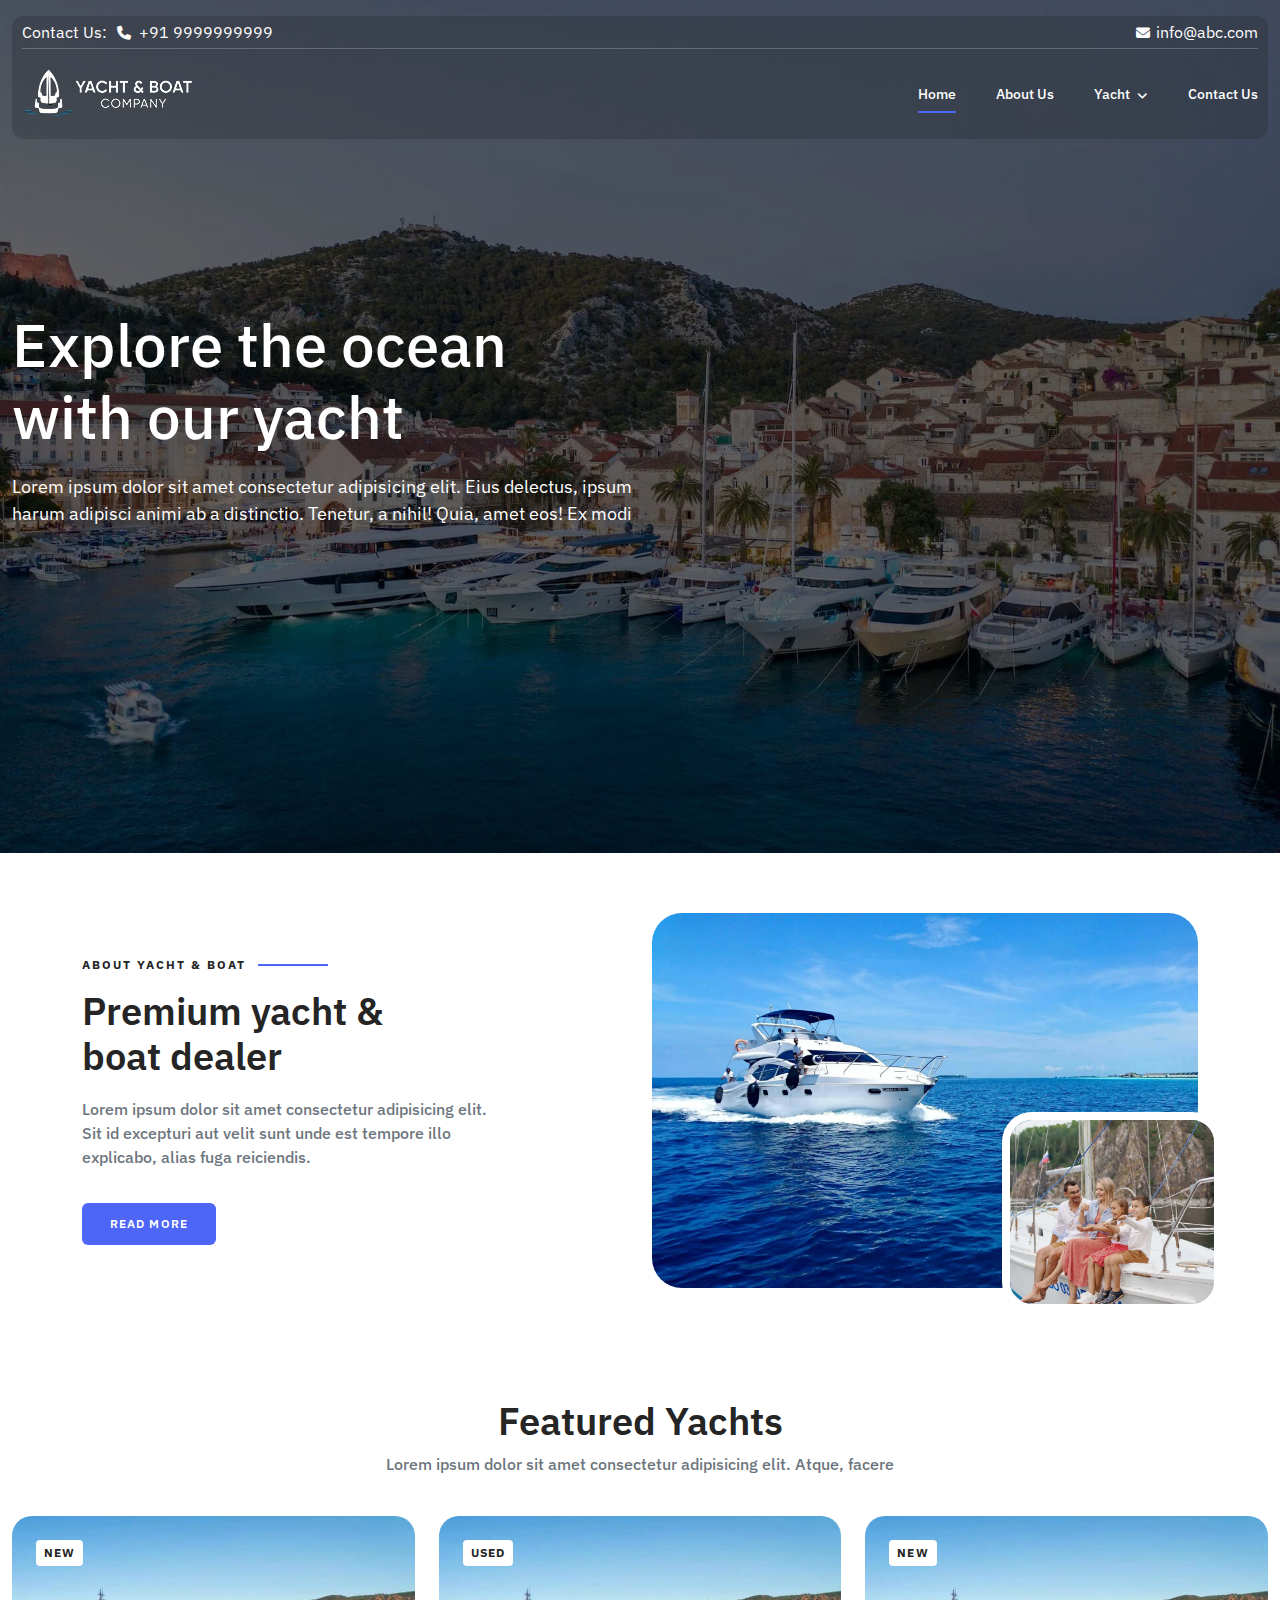
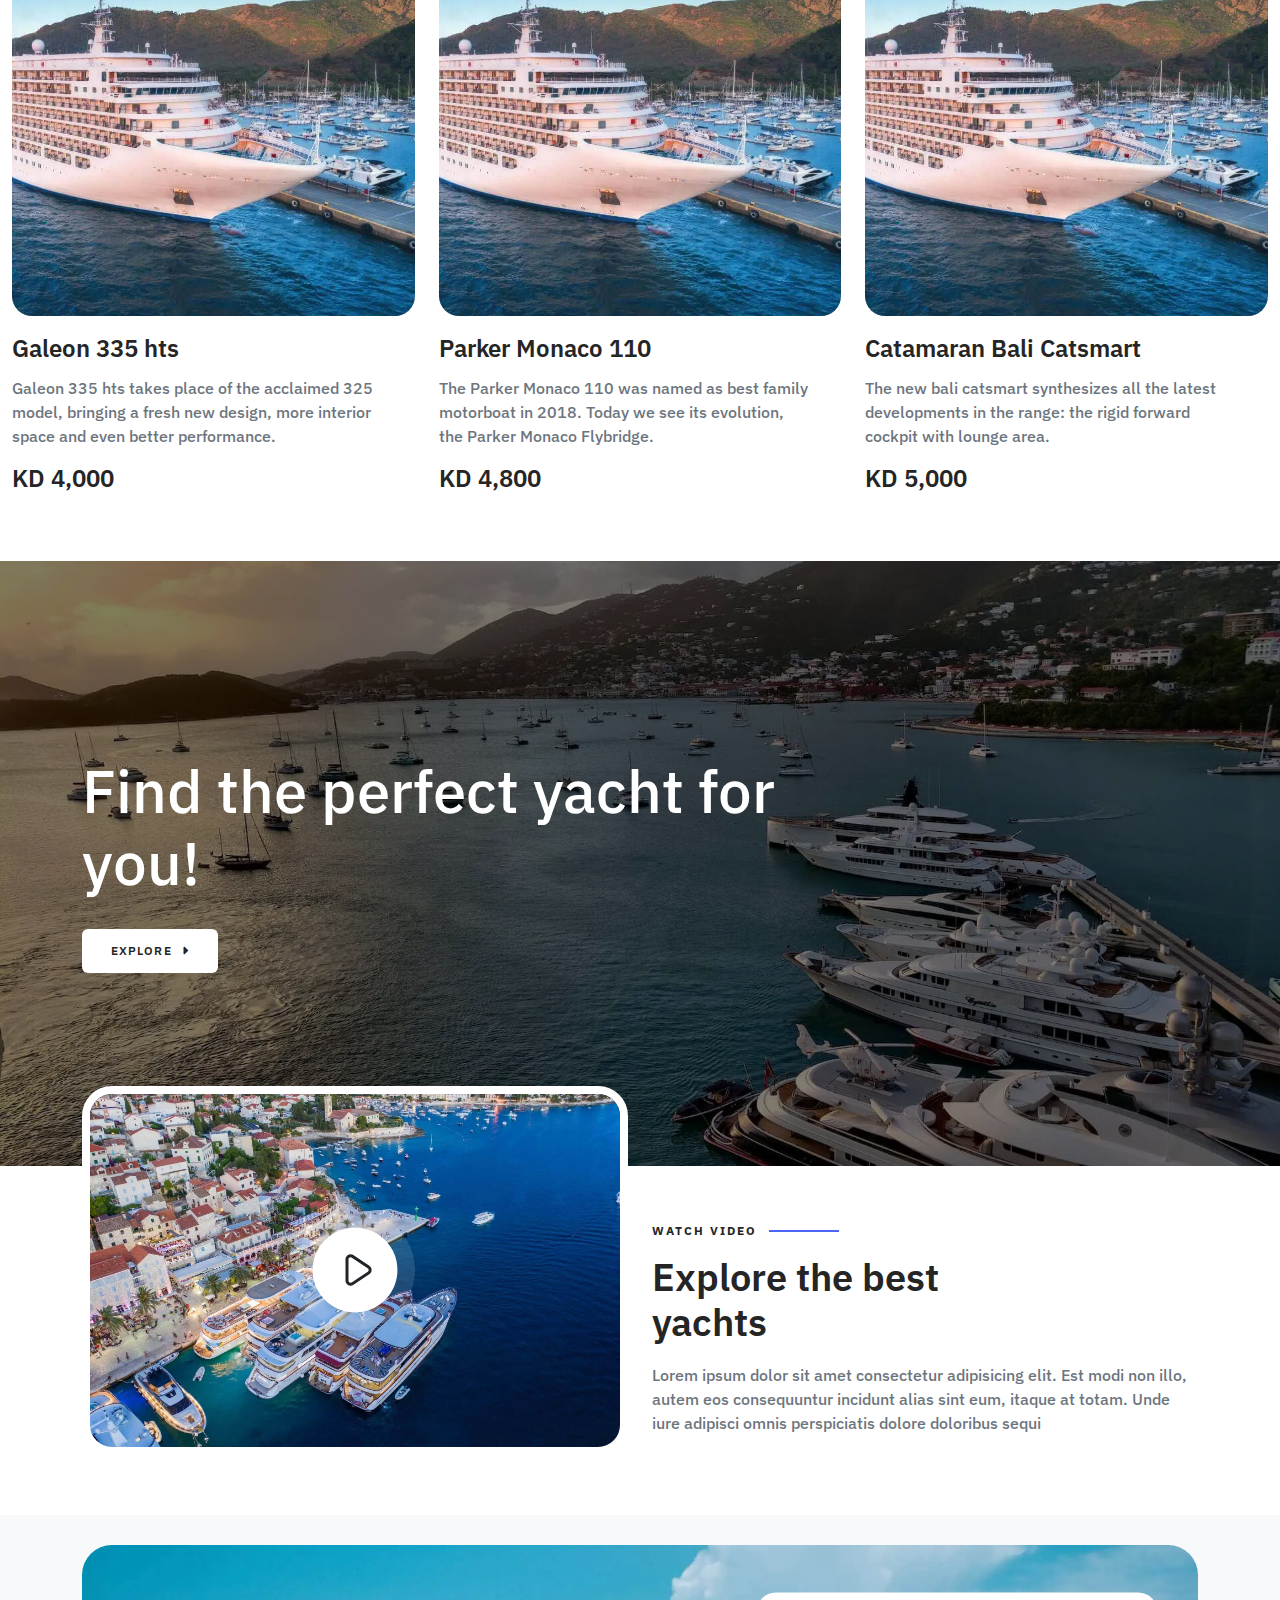
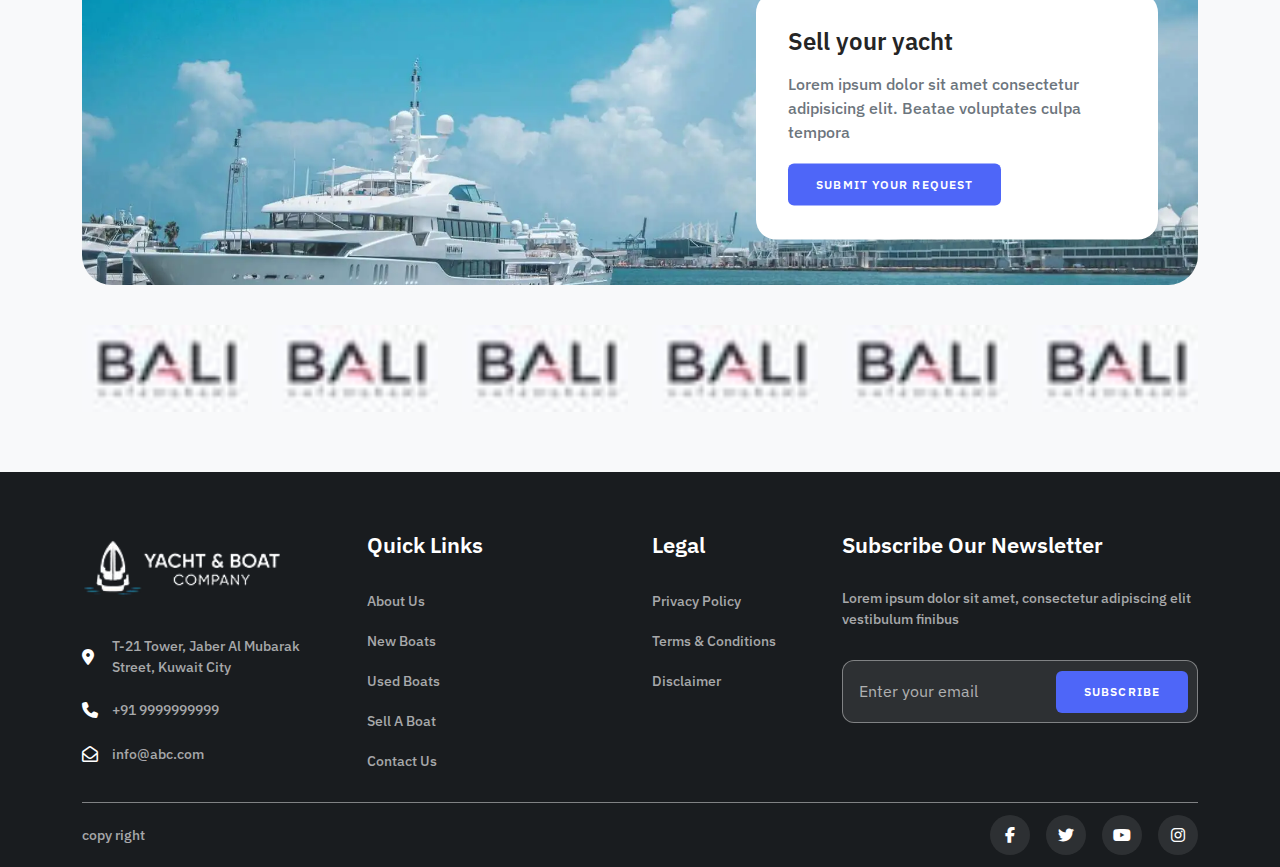
<file: index.html>
<!DOCTYPE html>
<html lang="en">

<head>
    <meta charset="UTF-8">
    <meta http-equiv="X-UA-Compatible" content="IE=edge">
    <meta name="viewport" content="width=device-width, initial-scale=1.0">
    <title>Yacht & Boat</title>

    <link rel="preconnect" href="https://fonts.googleapis.com">
    <link rel="preconnect" href="https://fonts.gstatic.com" crossorigin>
    <link href="https://fonts.googleapis.com/css2?family=IBM+Plex+Sans:wght@100;200;300;400;500;600;700&display=swap"
        rel="stylesheet">
    <link rel="stylesheet"
        href="https://fonts.googleapis.com/css2?family=Material+Symbols+Outlined:opsz,wght,FILL,GRAD@20..48,100..700,0..1,-50..200" />
    <link rel="stylesheet" href="https://cdnjs.cloudflare.com/ajax/libs/font-awesome/6.4.0/css/all.min.css">
    <link rel="stylesheet" href="css/plugin/bootstrap.min.css">
    <link rel="stylesheet" href="css/style.css">
</head>

<body>
    <!-- Header Area -->
    <header>
        <section class="headerSection">
            <div class="container-fluid pX-0">
                <div class="totalHeader">
                    <div class="topHeader">
                        <div class="leftSide">
                            <span class="capitalize">
                                contact us: <i class="fa-solid fa-phone"></i>
                                <a href="#">+91 9999999999</a>
                            </span>
                        </div>

                        <div class="rightSide">
                            <i class="fa-solid fa-envelope"></i><a href="#">info@abc.com</a>
                        </div>
                    </div>

                    <div class="navbarSection">
                        <nav class="navbar navbar-expand-lg">
                            <a class="navbar-brand" href="index.html">
                                <img src="images/logo.png" alt="#" loading="lazy">
                            </a>
                            <button class="navbar-toggler" type="button" data-bs-toggle="collapse"
                                data-bs-target="#navbarSupportedContent" aria-controls="navbarSupportedContent"
                                aria-expanded="false" aria-label="Toggle navigation">
                            </button>
                            <div class="collapse navbar-collapse" id="navbarSupportedContent">
                                <ul class="navbar-nav ms-auto mb-2 mb-lg-0">
                                    <li class="nav-item active">
                                        <a class="nav-link" aria-current="page" href="index.html">Home</a>
                                    </li>
                                    <li class="nav-item">
                                        <a class="nav-link" href="about.html">About Us</a>
                                    </li>
                                    <li class="nav-item dropdown">
                                        <a class="nav-link" href="#" role="button" data-bs-toggle="dropdown"
                                            aria-expanded="false">
                                            Yacht <span><i class="fa-solid fa-angle-down"></i></span>
                                        </a>
                                        <ul class="dropdown-menu">
                                            <li><a class="dropdown-item" href="filter.html">Filters</a></li>
                                            <li><a class="dropdown-item" href="detail.html">Yacht Details</a></li>
                                        </ul>
                                    </li>
                                    <li class="nav-item">
                                        <a class="nav-link" href="contact.html">Contact Us</a>
                                    </li>
                                </ul>
                            </div>
                        </nav>
                    </div>
                </div>
            </div>
        </section>
    </header>
    <!-- Header Area End -->


    <!-- Banner Area -->
    <section class="bannerSection">
        <div class="bgArea">
            <img src="images/bg1.webp" alt="#" loading="lazy">
        </div>

        <div class="bannerCont">
            <div class="container-fluid">
                <div class="contArea">
                    <h1 class="fw-500">Explore the ocean <br> with our yacht</h1>
                    <p class="p1 font-18">Lorem ipsum dolor sit amet consectetur adipisicing elit. Eius delectus, ipsum
                        harum adipisci animi ab a distinctio. Tenetur, a nihil! Quia, amet eos! Ex modi
                    </p>
                </div>
            </div>
        </div>
    </section>
    <!-- Banner Area End -->


    <!-- About Us Area -->
    <section class="aboutusSection pTop mBtm">
        <div class="container">
            <div class="row">
                <div class="col-lg-6">
                    <div class="contArea">
                        <p class="p1 font-12 fw-700 uppercase lspacing-2 afterLine">about yacht & boat</p>
                        <h2 class="fw-600">Premium yacht & <br> boat dealer</h2>
                        <p class="p2 fw-500">Lorem ipsum dolor sit amet consectetur adipisicing elit. Sit id excepturi
                            aut velit sunt unde est tempore illo explicabo, alias fuga reiciendis.
                        </p>
                        <a href="#" class="btn">read more</a>
                    </div>
                </div>

                <div class="col-lg-6">
                    <div class="imgArea">
                        <img src="images/aboutimg1.webp" alt="#" loading="lazy" class="aboutImg1">
                        <div class="aboutImg2">
                            <img src="images/aboutimg2.webp" alt="#" loading="lazy">
                        </div>
                    </div>
                </div>
            </div>
        </div>
    </section>
    <!-- About Us Area End -->


    <!-- Featured Area -->
    <section class="featureSection pBtm">
        <div class="container-fluid">
            <div class="headingArea">
                <h2 class="fw-600 capitalize">featured yachts</h2>
                <p class="p1 fw-500">Lorem ipsum dolor sit amet consectetur adipisicing elit. Atque, facere</p>
            </div>

            <div class="contArea">
                <div class="row">
                    <div class="col-lg-4">
                        <div class="cardItem">
                            <div class="cardImg">
                                <img src="images/featureImg1.webp" alt="#" loading="lazy" class="bgImg">
                                <a href="#" class="imgText font-12 fw-700 uppercase">new</a>
                            </div>

                            <div class="cardCont">
                                <h3 class="fw-600">Galeon 335 hts</h3>
                                <p class="p2 fw-500">Galeon 335 hts takes place of the acclaimed 325 model, bringing a
                                    fresh new design, more interior space and even better performance.
                                </p>
                                <h4 class="h3 fw-600">KD 4,000</h4>
                            </div>
                        </div>
                    </div>

                    <div class="col-lg-4">
                        <div class="cardItem">
                            <div class="cardImg">
                                <img src="images/featureImg1.webp" alt="#" loading="lazy" class="bgImg">
                                <a href="#" class="imgText font-12 fw-700 uppercase">used</a>
                            </div>

                            <div class="cardCont">
                                <h3 class="fw-600">Parker Monaco 110</h3>
                                <p class="p2 fw-500">The Parker Monaco 110 was named as best family motorboat in 2018.
                                    Today we see its evolution, the Parker Monaco Flybridge.
                                </p>
                                <h4 class="h3 fw-600">KD 4,800</h4>
                            </div>
                        </div>
                    </div>

                    <div class="col-lg-4">
                        <div class="cardItem">
                            <div class="cardImg">
                                <img src="images/featureImg1.webp" alt="#" loading="lazy" class="bgImg">
                                <a href="#" class="imgText font-12 fw-700 uppercase">new</a>
                            </div>

                            <div class="cardCont">
                                <h3 class="fw-600">Catamaran Bali Catsmart</h3>
                                <p class="p2 fw-500">The new bali catsmart synthesizes all the latest developments in
                                    the range: the rigid forward cockpit with lounge area.
                                </p>
                                <h4 class="h3 fw-600">KD 5,000</h4>
                            </div>
                        </div>
                    </div>
                </div>
            </div>
        </div>
    </section>
    <!-- Featured Area End -->


    <!-- Explore Area -->
    <section class="exploreSection pBtm">
        <div class="bgArea">
            <div class="bgImg">
                <img src="images/bg2.webp" alt="#" loading="lazy">
            </div>

            <div class="bgCont">
                <div class="container">
                    <div class="contArea">
                        <h2 class="h1">Find the perfect yacht for you!</h2>
                        <a href="#" class="btn">explore<i class="fa-solid fa-caret-right"></i></a>
                    </div>
                </div>
            </div>
        </div>

        <div class="videoArea">
            <div class="container">
                <div class="row">
                    <div class="col-lg-6">
                        <div class="videoImg">
                            <div class="videoBg">
                                <img src="images/bg3.webp" alt="#" loading="lazy">
                            </div>
                            <img src="images/playbtn.png" alt="#" loading="lazy" class="playBtn">
                        </div>
                    </div>

                    <div class="col-lg-6">
                        <div class="videoCont">
                            <p class="p1 font-12 fw-700 uppercase lspacing-2 afterLine">watch video</p>
                            <h3 class="h2 fw-600">Explore the best <br> yachts</h3>
                            <p class="p2 fw-500">Lorem ipsum dolor sit amet consectetur adipisicing elit. Est modi non
                                illo, autem eos consequuntur incidunt alias sint eum, itaque at totam. Unde iure
                                adipisci omnis perspiciatis dolore doloribus sequi
                            </p>
                        </div>
                    </div>
                </div>
            </div>
        </div>
    </section>
    <!-- Explore Area End -->


    <!-- Sell Area -->
    <section class="sellSection">
        <div class="container">
            <div class="bgArea">
                <div class="bgImg">
                    <img src="images/sellImg.webp" alt="#" loading="lazy">
                </div>

                <div class="bgCont">
                    <h2 class="h3 fw-600">Sell your yacht</h2>
                    <p class="p1 fw-500">Lorem ipsum dolor sit amet consectetur adipisicing elit. Beatae voluptates
                        culpa tempora
                    </p>
                    <a href="#" class="btn">submit your request</a>
                </div>
            </div>

            <div class="brandArea pBtm">
                <div class="row">
                    <div class="col-lg-2 col-4"><img src="images/brandImg.png" alt="#" loading="lazy"></div>
                    <div class="col-lg-2 col-4"><img src="images/brandImg.png" alt="#" loading="lazy"></div>
                    <div class="col-lg-2 col-4"><img src="images/brandImg.png" alt="#" loading="lazy"></div>
                    <div class="col-lg-2 col-4"><img src="images/brandImg.png" alt="#" loading="lazy"></div>
                    <div class="col-lg-2 col-4"><img src="images/brandImg.png" alt="#" loading="lazy"></div>
                    <div class="col-lg-2 col-4"><img src="images/brandImg.png" alt="#" loading="lazy"></div>
                </div>
            </div>
        </div>
    </section>
    <!-- Sell Area End -->


    <!-- Footer Area -->
    <footer>
        <section class="footerSection">
            <div class="container">
                <div class="topCont pTop">
                    <div class="row">
                        <div class="col-lg-3 col-sm-6">
                            <div class="logoArea footerLink">
                                <img src="images/logo.png" alt="#" loading="lazy">
                                <ul>
                                    <li>
                                        <div class="icon"><i class="fa-solid fa-location-dot"></i></div>
                                        <a href="#">T-21 Tower, Jaber Al Mubarak Street, Kuwait City</a>
                                    </li>
                                    <li>
                                        <div class="icon"><i class="fa-solid fa-phone"></i></div>
                                        <a href="#">+91 9999999999</a>
                                    </li>
                                    <li>
                                        <div class="icon"><i class="fa-regular fa-envelope-open"></i></div>
                                        <a href="#">info@abc.com</a>
                                    </li>
                                </ul>
                            </div>
                        </div>

                        <div class="col-lg-3 col-sm-6">
                            <div class="quickLinks footerLink">
                                <h3>Quick Links</h3>
                                <ul>
                                    <li><a href="#">about us</a></li>
                                    <li><a href="#">new boats</a></li>
                                    <li><a href="#">used boats</a></li>
                                    <li><a href="#">sell a boat</a></li>
                                    <li><a href="#">contact us</a></li>
                                </ul>
                            </div>
                        </div>

                        <div class="col-lg-2 col-sm-6">
                            <div class="legal footerLink">
                                <h3>legal</h3>
                                <ul>
                                    <li><a href="#">privacy policy</a></li>
                                    <li><a href="#">terms & conditions</a></li>
                                    <li><a href="#">disclaimer</a></li>
                                </ul>
                            </div>
                        </div>

                        <div class="col-lg-4 col-sm-6">
                            <div class="newsLetter footerLink">
                                <h3>Subscribe our newsletter</h3>
                                <p class="p1">
                                    Lorem ipsum dolor sit amet, consectetur adipiscing elit vestibulum finibus
                                </p>
                                <form>
                                    <div class="form-group">
                                        <input type="email" class="form-control" placeholder="Enter your email">
                                    </div>
                                    <button type="submit" class="btn">subscribe</button>
                                </form>
                            </div>
                        </div>
                    </div>
                </div>

                <div class="copyrightArea">
                    <p class="p1 mBoth">copy right</p>
                    <ul>
                        <li><a href="#"><i class="fa-brands fa-facebook-f"></i></a></li>
                        <li><a href="#"><i class="fa-brands fa-twitter"></i></a></li>
                        <li><a href="#"><i class="fa-brands fa-youtube"></i></a></li>
                        <li><a href="#"><i class="fa-brands fa-instagram"></i></a></li>
                    </ul>
                </div>
            </div>
        </section>
    </footer>
    <!-- Footer Area End -->


    <script src="js/plugin/bootstrap.bundle.min.js"></script>
    <script src="js/custom.js"></script>
</body>

</html>
</file>
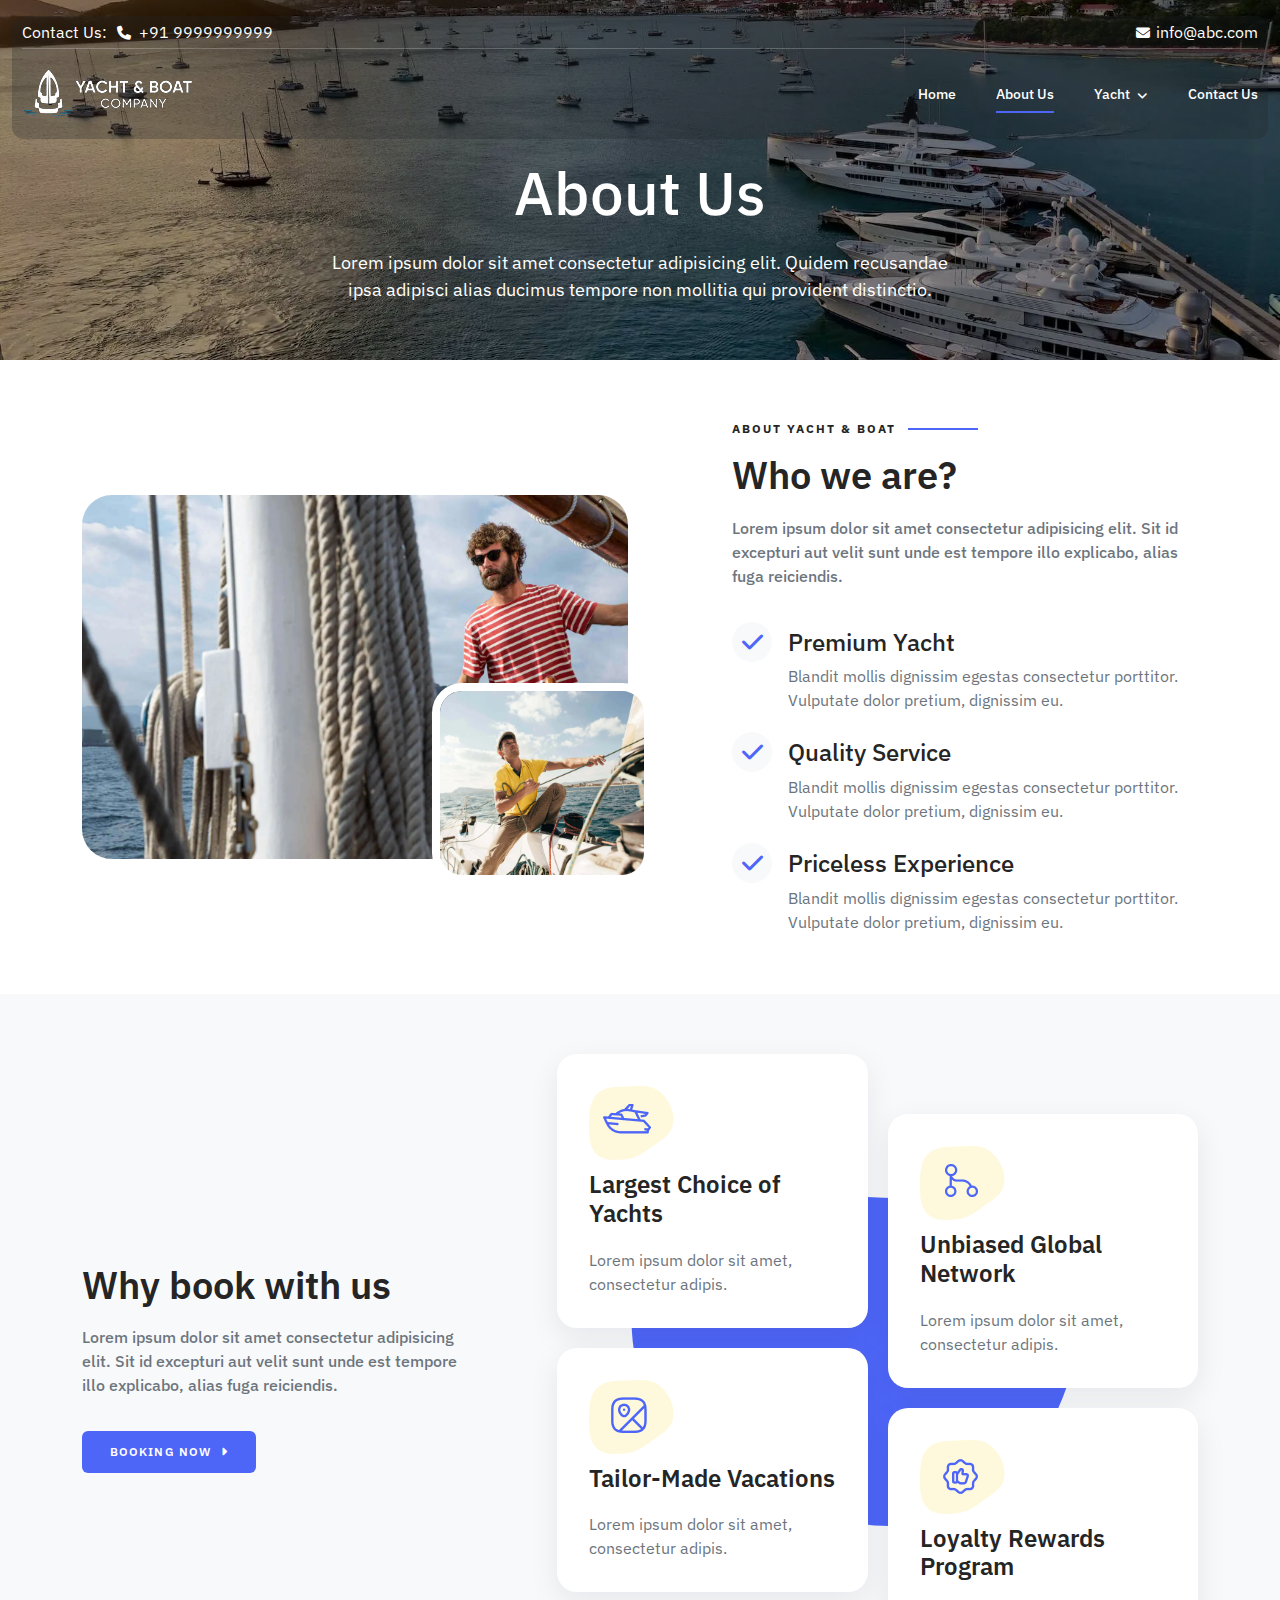
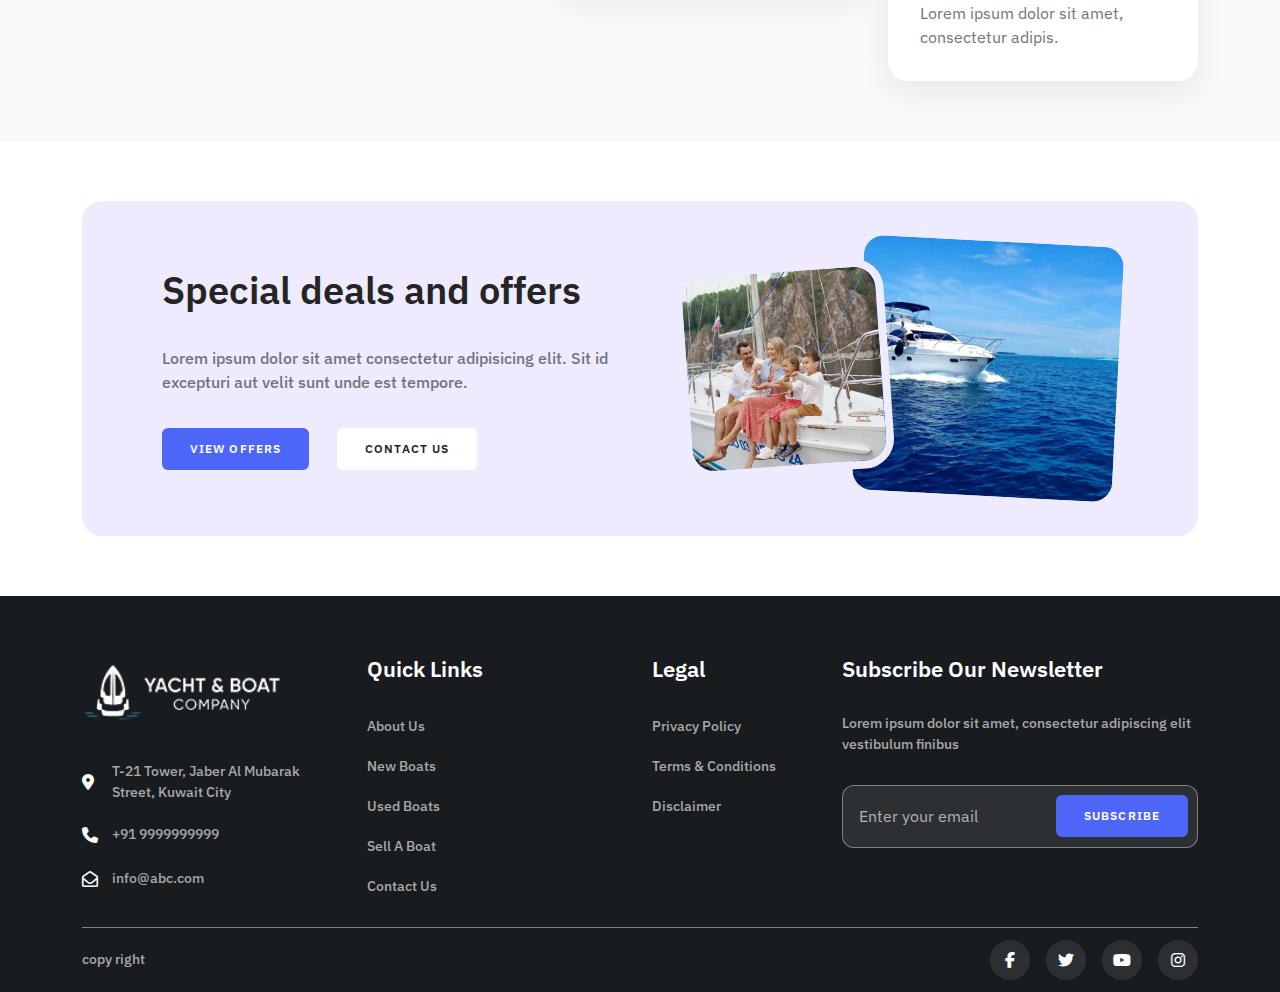
<file: about.html>
<!DOCTYPE html>
<html lang="en">

<head>
    <meta charset="UTF-8">
    <meta http-equiv="X-UA-Compatible" content="IE=edge">
    <meta name="viewport" content="width=device-width, initial-scale=1.0">
    <title>Yacht & Boat</title>

    <link rel="preconnect" href="https://fonts.googleapis.com">
    <link rel="preconnect" href="https://fonts.gstatic.com" crossorigin>
    <link href="https://fonts.googleapis.com/css2?family=IBM+Plex+Sans:wght@100;200;300;400;500;600;700&display=swap"
        rel="stylesheet">
    <link rel="stylesheet"
        href="https://fonts.googleapis.com/css2?family=Material+Symbols+Outlined:opsz,wght,FILL,GRAD@20..48,100..700,0..1,-50..200" />
    <link rel="stylesheet" href="https://cdnjs.cloudflare.com/ajax/libs/font-awesome/6.4.0/css/all.min.css">
    <link rel="stylesheet" href="css/plugin/bootstrap.min.css">
    <link rel="stylesheet" href="css/style.css">
</head>

<body>
    <!-- Header Area -->
    <header>
        <section class="headerSection">
            <div class="container-fluid pX-0">
                <div class="totalHeader">
                    <div class="topHeader">
                        <div class="leftSide">
                            <span class="capitalize">
                                contact us: <i class="fa-solid fa-phone"></i>
                                <a href="#">+91 9999999999</a>
                            </span>
                        </div>

                        <div class="rightSide">
                            <i class="fa-solid fa-envelope"></i><a href="#">info@abc.com</a>
                        </div>
                    </div>

                    <div class="navbarSection">
                        <nav class="navbar navbar-expand-lg">
                            <a class="navbar-brand" href="index.html">
                                <img src="images/logo.png" alt="#" loading="lazy">
                            </a>
                            <button class="navbar-toggler" type="button" data-bs-toggle="collapse"
                                data-bs-target="#navbarSupportedContent" aria-controls="navbarSupportedContent"
                                aria-expanded="false" aria-label="Toggle navigation">
                            </button>
                            <div class="collapse navbar-collapse" id="navbarSupportedContent">
                                <ul class="navbar-nav ms-auto mb-2 mb-lg-0">
                                    <li class="nav-item">
                                        <a class="nav-link" href="index.html">Home</a>
                                    </li>
                                    <li class="nav-item active">
                                        <a class="nav-link" aria-current="page" href="about.html">About Us</a>
                                    </li>
                                    <li class="nav-item dropdown">
                                        <a class="nav-link" href="#" role="button" data-bs-toggle="dropdown"
                                            aria-expanded="false">
                                            Yacht <span><i class="fa-solid fa-angle-down"></i></span>
                                        </a>
                                        <ul class="dropdown-menu">
                                            <li><a class="dropdown-item" href="filter.html">Filters
                                                </a>
                                            </li>
                                            <li><a class="dropdown-item" href="detail.html">Yacht Details</a></li>
                                        </ul>
                                    </li>
                                    <li class="nav-item">
                                        <a class="nav-link" href="contact.html">Contact Us</a>
                                    </li>
                                </ul>
                            </div>
                        </nav>
                    </div>
                </div>
            </div>
        </section>
    </header>
    <!-- Header Area End -->


    <!-- Inner Banner Area -->
    <section class="innerBanner">
        <div class="bgArea">
            <img src="images/bg2.webp" alt="#" loading="lazy">
        </div>

        <div class="headingArea">
            <h1 class="fw-500">About Us</h1>
            <p class="font-18 fw-400">Lorem ipsum dolor sit amet consectetur adipisicing elit. Quidem recusandae ipsa
                adipisci alias ducimus tempore non mollitia qui provident distinctio.
            </p>
        </div>
    </section>
    <!-- Inner Banner Area End -->


    <!-- About Us Area -->
    <section class="aboutusSection pTop pBtm aboutUsArea">
        <div class="container">
            <div class="row">
                <div class="col-lg-6">
                    <div class="imgArea">
                        <img src="images/aboutimg3.webp" alt="#" loading="lazy" class="aboutImg1">
                        <div class="aboutImg2">
                            <img src="images/aboutimg4.webp" alt="#" loading="lazy">
                        </div>
                    </div>
                </div>

                <div class="col-lg-6">
                    <div class="contArea">
                        <p class="p1 font-12 fw-700 uppercase lspacing-2 afterLine">about yacht & boat</p>
                        <h2 class="fw-600">Who we are?</h2>
                        <p class="p2 fw-500">Lorem ipsum dolor sit amet consectetur adipisicing elit. Sit id excepturi
                            aut velit sunt unde est tempore illo explicabo, alias fuga reiciendis.
                        </p>
                        <ul>
                            <li>
                                <span><i class="fas fa-check"></i></span>
                                <span>
                                    <h3 class="capitalize">premium yacht</h3>
                                    <p>Blandit mollis dignissim egestas consectetur porttitor. Vulputate dolor pretium,
                                        dignissim eu.
                                    </p>
                                </span>
                            </li>
                            <li>
                                <span><i class="fas fa-check"></i></span>
                                <span>
                                    <h3 class="capitalize">quality service</h3>
                                    <p>Blandit mollis dignissim egestas consectetur porttitor. Vulputate dolor pretium,
                                        dignissim eu.
                                    </p>
                                </span>
                            </li>
                            <li>
                                <span><i class="fas fa-check"></i></span>
                                <span>
                                    <h3 class="capitalize">priceless experience</h3>
                                    <p>Blandit mollis dignissim egestas consectetur porttitor. Vulputate dolor pretium,
                                        dignissim eu.
                                    </p>
                                </span>
                            </li>
                        </ul>
                    </div>
                </div>
            </div>
        </div>
    </section>
    <!-- About Us Area End -->


    <!-- Booking Area -->
    <section class="bookingSection pTop pBtm">
        <div class="container">
            <div class="row">
                <div class="col-lg-5">
                    <div class="leftCont">
                        <h2 class="fw-600">Why book with us</h2>
                        <p class="fw-500">Lorem ipsum dolor sit amet consectetur adipisicing elit. Sit id excepturi
                            aut velit sunt unde est tempore illo explicabo, alias fuga reiciendis.
                        </p>
                        <a href="#" class="btn">booking now<i class="fa-solid fa-caret-right"></i></a>
                    </div>
                </div>
                <div class="col-lg-7">
                    <div class="rightCont">
                        <div class="cardsArea">
                            <div class="cardItem">
                                <img src="images/benefit-2.png" alt="#" loading="lazy">
                                <h3>Largest Choice of Yachts</h3>
                                <p>Lorem ipsum dolor sit amet, consectetur adipis.</p>
                            </div>
                            <div class="cardItem">
                                <img src="images/benefit-1-v2.png" alt="#" loading="lazy">
                                <h3>Tailor-Made Vacations</h3>
                                <p>Lorem ipsum dolor sit amet, consectetur adipis.</p>
                            </div>
                        </div>
                        <div class="cardsArea mTop">
                            <div class="cardItem">
                                <img src="images/benefit-3.png" alt="#" loading="lazy">
                                <h3>Unbiased Global Network</h3>
                                <p>Lorem ipsum dolor sit amet, consectetur adipis.</p>
                            </div>
                            <div class="cardItem">
                                <img src="images/benefit-4.png" alt="#" loading="lazy">
                                <h3>Loyalty Rewards Program</h3>
                                <p>Lorem ipsum dolor sit amet, consectetur adipis.</p>
                            </div>
                        </div>
                    </div>
                </div>
            </div>
        </div>
    </section>
    <!-- Booking Area End -->


    <!-- Deals & Offers Area -->
    <section class="dealsOffersSection mTop mBtm">
        <div class="container">
            <div class="contentArea">
                <div class="row align-items-center">
                    <div class="col-lg-6">
                        <div class="leftCont">
                            <h2 class="fw-600">Special deals and offers</h2>
                            <p class="fw-500">
                                Lorem ipsum dolor sit amet consectetur adipisicing elit. Sit id excepturi aut velit sunt
                                unde est tempore.
                            </p>
                            <a href="#" class="btn me-4">view offers</a>
                            <a href="#" class="btn contactBtn">contact us</a>
                        </div>
                    </div>
                    <div class="col-lg-6">
                        <div class="rightCont">
                            <div class="btmImg">
                                <img src="images/aboutimg1.webp" alt="#" loading="lazy" class="imgBorderRad">
                                <div class="topImg">
                                    <img src="images/aboutimg2.webp" alt="#" loading="lazy">
                                </div>
                            </div>
                        </div>
                    </div>
                </div>
            </div>
        </div>
    </section>
    <!-- Deals & Offers Area End -->


    <!-- Footer Area -->
    <footer>
        <section class="footerSection">
            <div class="container">
                <div class="topCont pTop">
                    <div class="row">
                        <div class="col-lg-3 col-sm-6">
                            <div class="logoArea footerLink">
                                <img src="images/logo.png" alt="#" loading="lazy">
                                <ul>
                                    <li>
                                        <div class="icon"><i class="fa-solid fa-location-dot"></i></div>
                                        <a href="#">T-21 Tower, Jaber Al Mubarak Street, Kuwait City</a>
                                    </li>
                                    <li>
                                        <div class="icon"><i class="fa-solid fa-phone"></i></div>
                                        <a href="#">+91 9999999999</a>
                                    </li>
                                    <li>
                                        <div class="icon"><i class="fa-regular fa-envelope-open"></i></div>
                                        <a href="#">info@abc.com</a>
                                    </li>
                                </ul>
                            </div>
                        </div>

                        <div class="col-lg-3 col-sm-6">
                            <div class="quickLinks footerLink">
                                <h3>Quick Links</h3>
                                <ul>
                                    <li><a href="#">about us</a></li>
                                    <li><a href="#">new boats</a></li>
                                    <li><a href="#">used boats</a></li>
                                    <li><a href="#">sell a boat</a></li>
                                    <li><a href="#">contact us</a></li>
                                </ul>
                            </div>
                        </div>

                        <div class="col-lg-2 col-sm-6">
                            <div class="legal footerLink">
                                <h3>legal</h3>
                                <ul>
                                    <li><a href="#">privacy policy</a></li>
                                    <li><a href="#">terms & conditions</a></li>
                                    <li><a href="#">disclaimer</a></li>
                                </ul>
                            </div>
                        </div>

                        <div class="col-lg-4 col-sm-6">
                            <div class="newsLetter footerLink">
                                <h3>Subscribe our newsletter</h3>
                                <p class="p1">
                                    Lorem ipsum dolor sit amet, consectetur adipiscing elit vestibulum finibus
                                </p>
                                <form>
                                    <div class="form-group">
                                        <input type="email" class="form-control" placeholder="Enter your email">
                                    </div>
                                    <button type="submit" class="btn">subscribe</button>
                                </form>
                            </div>
                        </div>
                    </div>
                </div>

                <div class="copyrightArea">
                    <p class="p1 mBoth">copy right</p>
                    <ul>
                        <li><a href="#"><i class="fa-brands fa-facebook-f"></i></a></li>
                        <li><a href="#"><i class="fa-brands fa-twitter"></i></a></li>
                        <li><a href="#"><i class="fa-brands fa-youtube"></i></a></li>
                        <li><a href="#"><i class="fa-brands fa-instagram"></i></a></li>
                    </ul>
                </div>
            </div>
        </section>
    </footer>
    <!-- Footer Area End -->


    <script src="js/plugin/bootstrap.bundle.min.js"></script>
    <script src="js/custom.js"></script>
</body>

</html>
</file>
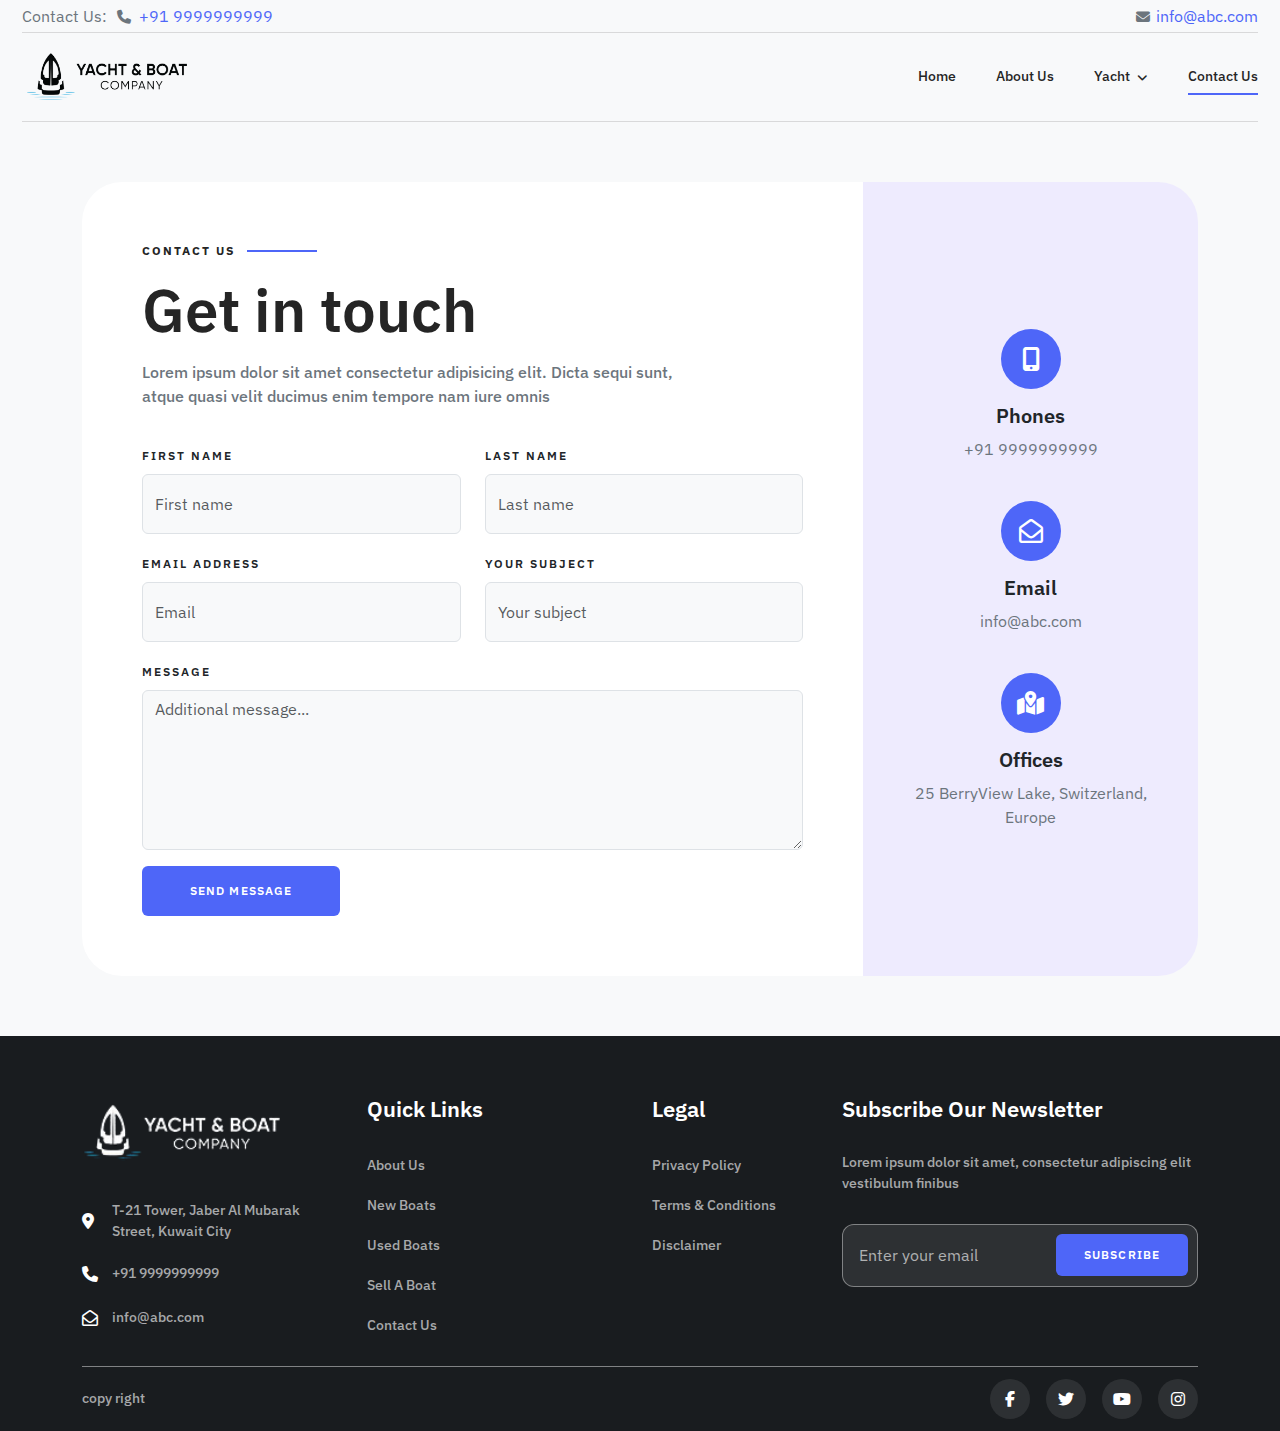
<file: contact.html>
<!DOCTYPE html>
<html lang="en">

<head>
    <meta charset="UTF-8">
    <meta http-equiv="X-UA-Compatible" content="IE=edge">
    <meta name="viewport" content="width=device-width, initial-scale=1.0">
    <title>Yacht & Boat</title>

    <link rel="preconnect" href="https://fonts.googleapis.com">
    <link rel="preconnect" href="https://fonts.gstatic.com" crossorigin>
    <link href="https://fonts.googleapis.com/css2?family=IBM+Plex+Sans:wght@100;200;300;400;500;600;700&display=swap"
        rel="stylesheet">
    <link rel="stylesheet"
        href="https://fonts.googleapis.com/css2?family=Material+Symbols+Outlined:opsz,wght,FILL,GRAD@20..48,100..700,0..1,-50..200" />
    <link rel="stylesheet" href="https://cdnjs.cloudflare.com/ajax/libs/font-awesome/6.4.0/css/all.min.css">
    <link rel="stylesheet" href="css/plugin/bootstrap.min.css">
    <link rel="stylesheet" href="css/style.css">
</head>

<body>
    <!-- Header Area -->
    <header>
        <section class="headerSection secHeader contactNav">
            <div class="container-fluid pX-0">
                <div class="totalHeader totalHeader-2">
                    <div class="topHeader">
                        <div class="leftSide">
                            <span class="capitalize">
                                contact us: <i class="fa-solid fa-phone"></i>
                                <a href="#">+91 9999999999</a>
                            </span>
                        </div>

                        <div class="rightSide">
                            <i class="fa-solid fa-envelope"></i><a href="#">info@abc.com</a>
                        </div>
                    </div>

                    <div class="navbarSection">
                        <nav class="navbar navbar-expand-lg">
                            <a class="navbar-brand" href="index.html">
                                <img src="images/logo-2.png" alt="#" loading="lazy">
                            </a>
                            <button class="navbar-toggler" type="button" data-bs-toggle="collapse"
                                data-bs-target="#navbarSupportedContent" aria-controls="navbarSupportedContent"
                                aria-expanded="false" aria-label="Toggle navigation">
                            </button>
                            <div class="collapse navbar-collapse" id="navbarSupportedContent">
                                <ul class="navbar-nav ms-auto mb-2 mb-lg-0">
                                    <li class="nav-item">
                                        <a class="nav-link" href="index.html">Home</a>
                                    </li>
                                    <li class="nav-item">
                                        <a class="nav-link" href="about.html">About Us</a>
                                    </li>
                                    <li class="nav-item dropdown">
                                        <a class="nav-link" href="#" role="button" data-bs-toggle="dropdown"
                                            aria-expanded="false">
                                            Yacht <span><i class="fa-solid fa-angle-down"></i></span>
                                        </a>
                                        <ul class="dropdown-menu">
                                            <li><a class="dropdown-item" href="filter.html">Filters</a>
                                            </li>
                                            <li><a class="dropdown-item" href="detail.html">Yacht Details</a>
                                            </li>
                                        </ul>
                                    </li>
                                    <li class="nav-item active">
                                        <a class="nav-link" aria-current="page" href="contact.html">Contact Us</a>
                                    </li>
                                </ul>
                            </div>
                        </nav>
                    </div>
                </div>
            </div>
        </section>
    </header>
    <!-- Header Area End -->


    <!-- Contact Area -->
    <section class="contactSection pTop pBtm">
        <div class="container">
            <div class="totalArea">
                <div class="leftSide">
                    <p class="p1 font-12 fw-700 uppercase lspacing-2 afterLine">contact us</p>
                    <h2 class="h1 fw-600">Get in touch</h2>
                    <p class="p2 fw-500">
                        Lorem ipsum dolor sit amet consectetur adipisicing elit. Dicta sequi sunt, atque quasi velit
                        ducimus enim tempore nam iure omnis
                    </p>
                    <form>
                        <div class="row">
                            <div class="form-group col-md-6">
                                <label for="inputFirstname" class="font-12 fw-600 uppercase lspacing-2">FIRST
                                    NAME
                                </label>
                                <input type="text" class="form-control" aria-label="First name" id="inputFirstname"
                                    placeholder="First name">
                            </div>
                            <div class="form-group col-md-6">
                                <label for="inputLastname" class="font-12 fw-600 uppercase lspacing-2">LAST NAME</label>
                                <input type="text" class="form-control" aria-label="Last name" id="inputLastname"
                                    placeholder="Last name">
                            </div>
                            <div class="form-group col-md-6">
                                <label for="inputEmail" class="font-12 fw-600 uppercase lspacing-2">EMAIL
                                    ADDRESS
                                </label>
                                <input type="email" class="form-control" id="inputEmail" placeholder="Email">
                            </div>
                            <div class="form-group col-md-6">
                                <label for="inputSub" class="font-12 fw-600 uppercase lspacing-2">YOUR SUBJECT</label>
                                <input type="text" class="form-control" id="inputSub" placeholder="Your subject">
                            </div>
                        </div>
                        <div class="form-group">
                            <label for="inputMsg" class="font-12 fw-600 uppercase lspacing-2">MESSAGE</label>
                            <textarea name="message" class="form-control" id="inputMsg"
                                placeholder="Additional message..."></textarea>
                        </div>
                        <button type="submit" class="btn">send message</button>
                    </form>
                </div>

                <div class="rightSide">
                    <div class="iconArea">
                        <i class="fa-solid fa-mobile-screen-button"></i>
                        <div class="cont">
                            <p class="p3">Phones</p>
                            <a href="#">+91 9999999999</a>
                        </div>
                    </div>

                    <div class="iconArea">
                        <i class="far fa-envelope-open"></i>
                        <div class="cont">
                            <p class="p3">Email</p>
                            <a href="#">info@abc.com</a>
                        </div>
                    </div>

                    <div class="iconArea">
                        <i class="fa-solid fa-map-location-dot"></i>
                        <div class="cont">
                            <p class="p3">Offices</p>
                            <span>25 BerryView Lake, Switzerland, Europe</span>
                        </div>
                    </div>
                </div>
            </div>
        </div>
    </section>
    <!-- Contact Area End -->


    <!-- Footer Area -->
    <footer>
        <section class="footerSection">
            <div class="container">
                <div class="topCont pTop">
                    <div class="row">
                        <div class="col-lg-3 col-sm-6">
                            <div class="logoArea footerLink">
                                <img src="images/logo.png" alt="#" loading="lazy">
                                <ul>
                                    <li>
                                        <div class="icon"><i class="fa-solid fa-location-dot"></i></div>
                                        <a href="#">T-21 Tower, Jaber Al Mubarak Street, Kuwait City</a>
                                    </li>
                                    <li>
                                        <div class="icon"><i class="fa-solid fa-phone"></i></div>
                                        <a href="#">+91 9999999999</a>
                                    </li>
                                    <li>
                                        <div class="icon"><i class="fa-regular fa-envelope-open"></i></div>
                                        <a href="#">info@abc.com</a>
                                    </li>
                                </ul>
                            </div>
                        </div>

                        <div class="col-lg-3 col-sm-6">
                            <div class="quickLinks footerLink">
                                <h3>Quick Links</h3>
                                <ul>
                                    <li><a href="#">about us</a></li>
                                    <li><a href="#">new boats</a></li>
                                    <li><a href="#">used boats</a></li>
                                    <li><a href="#">sell a boat</a></li>
                                    <li><a href="#">contact us</a></li>
                                </ul>
                            </div>
                        </div>

                        <div class="col-lg-2 col-sm-6">
                            <div class="legal footerLink">
                                <h3>legal</h3>
                                <ul>
                                    <li><a href="#">privacy policy</a></li>
                                    <li><a href="#">terms & conditions</a></li>
                                    <li><a href="#">disclaimer</a></li>
                                </ul>
                            </div>
                        </div>

                        <div class="col-lg-4 col-sm-6">
                            <div class="newsLetter footerLink">
                                <h3>Subscribe our newsletter</h3>
                                <p class="p1">
                                    Lorem ipsum dolor sit amet, consectetur adipiscing elit vestibulum finibus
                                </p>
                                <form>
                                    <div class="form-group">
                                        <input type="email" class="form-control" placeholder="Enter your email">
                                    </div>
                                    <button type="submit" class="btn">subscribe</button>
                                </form>
                            </div>
                        </div>
                    </div>
                </div>

                <div class="copyrightArea">
                    <p class="p1 mBoth">copy right</p>
                    <ul>
                        <li><a href="#"><i class="fa-brands fa-facebook-f"></i></a></li>
                        <li><a href="#"><i class="fa-brands fa-twitter"></i></a></li>
                        <li><a href="#"><i class="fa-brands fa-youtube"></i></a></li>
                        <li><a href="#"><i class="fa-brands fa-instagram"></i></a></li>
                    </ul>
                </div>
            </div>
        </section>
    </footer>
    <!-- Footer Area End -->


    <script src="js/plugin/bootstrap.bundle.min.js"></script>
    <script src="js/custom.js"></script>
</body>

</html>
</file>
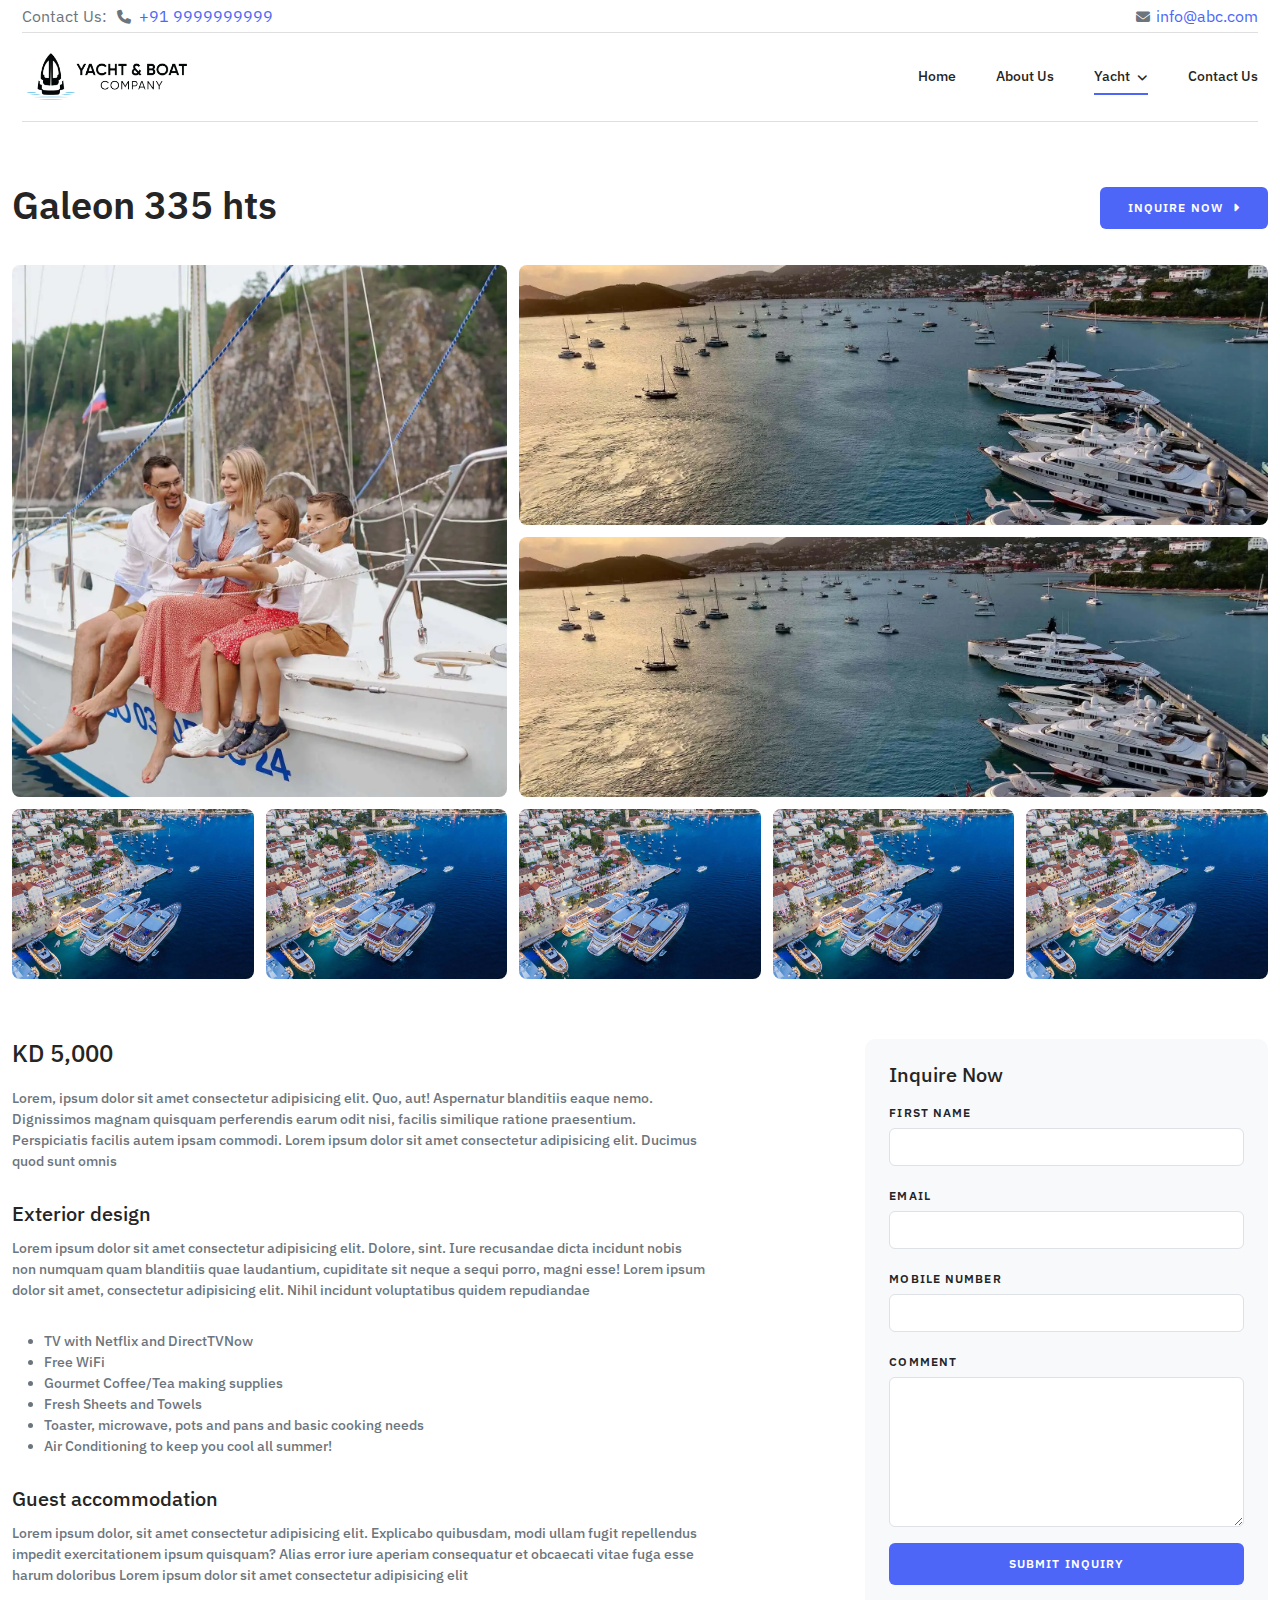
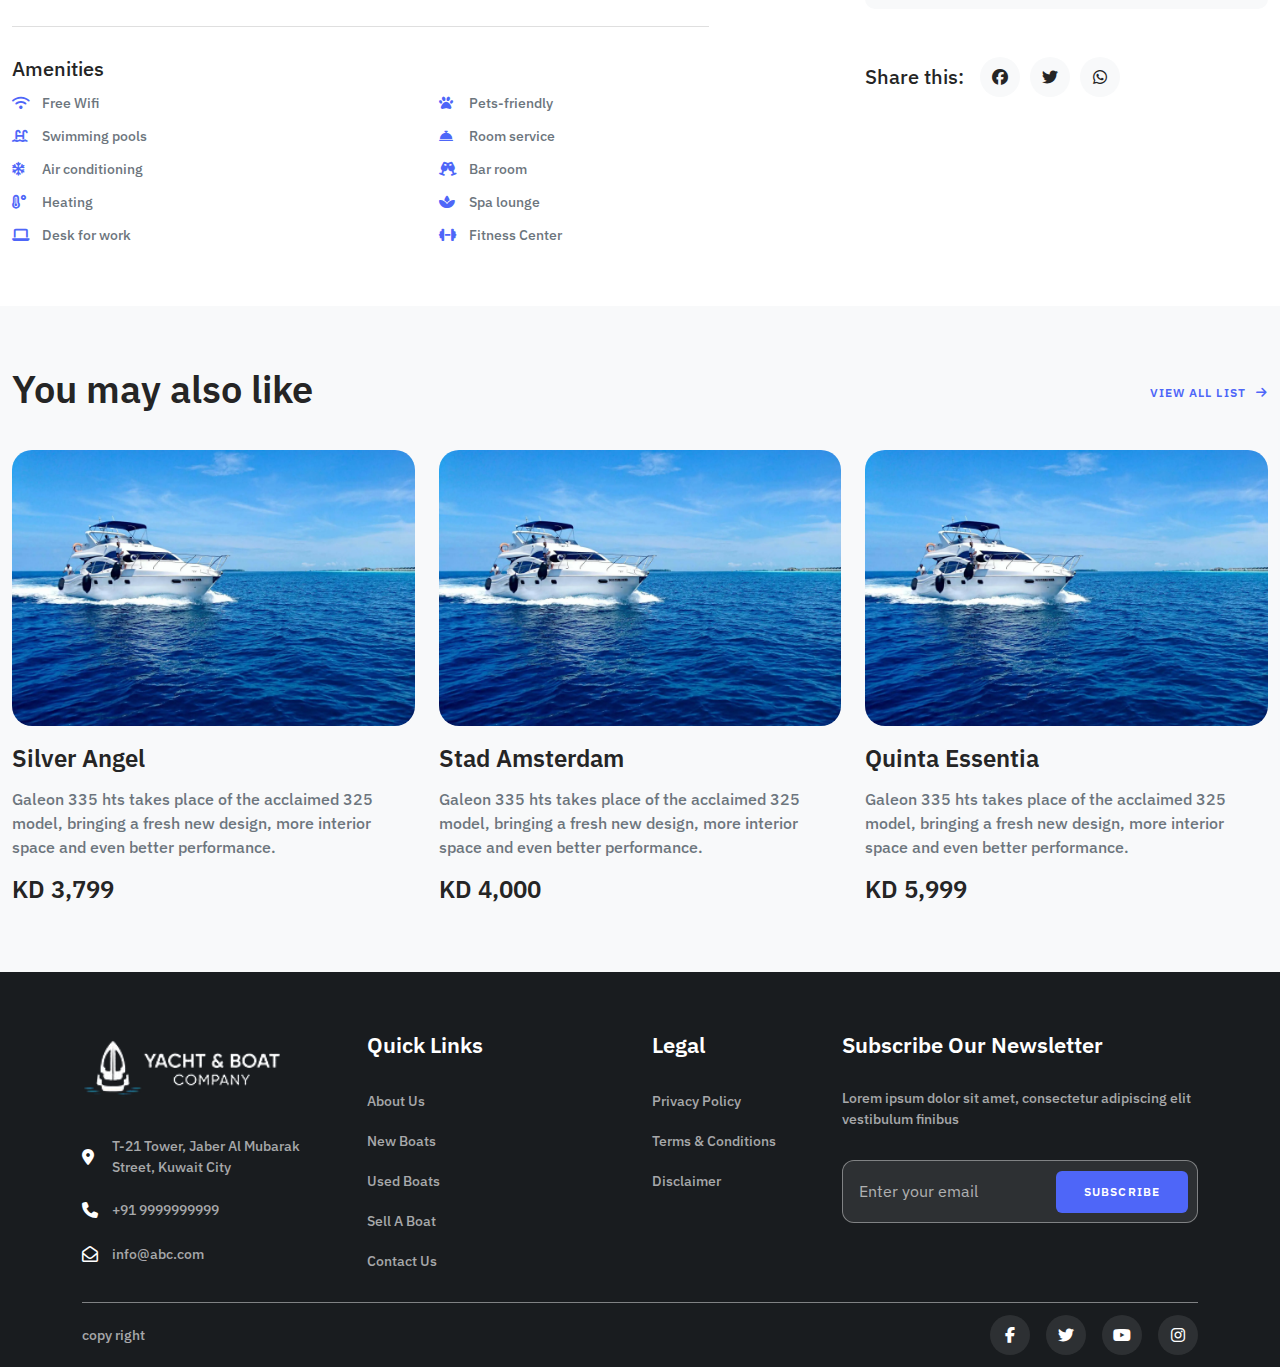
<file: detail.html>
<!DOCTYPE html>
<html lang="en">

<head>
    <meta charset="UTF-8">
    <meta http-equiv="X-UA-Compatible" content="IE=edge">
    <meta name="viewport" content="width=device-width, initial-scale=1.0">
    <title>Yacht & Boat</title>

    <link rel="preconnect" href="https://fonts.googleapis.com">
    <link rel="preconnect" href="https://fonts.gstatic.com" crossorigin>
    <link href="https://fonts.googleapis.com/css2?family=IBM+Plex+Sans:wght@100;200;300;400;500;600;700&display=swap"
        rel="stylesheet">
    <link rel="stylesheet"
        href="https://fonts.googleapis.com/css2?family=Material+Symbols+Outlined:opsz,wght,FILL,GRAD@20..48,100..700,0..1,-50..200" />
    <link rel="stylesheet" href="https://cdnjs.cloudflare.com/ajax/libs/font-awesome/6.4.0/css/all.min.css">
    <link rel="stylesheet" href="css/plugin/bootstrap.min.css">
    <link rel="stylesheet" href="css/style.css">
</head>

<body>
    <!-- Header Area -->
    <header>
        <section class="headerSection secHeader">
            <div class="container-fluid pX-0">
                <div class="totalHeader totalHeader-2">
                    <div class="topHeader">
                        <div class="leftSide">
                            <span class="capitalize">
                                contact us: <i class="fa-solid fa-phone"></i>
                                <a href="#">+91 9999999999</a>
                            </span>
                        </div>

                        <div class="rightSide">
                            <i class="fa-solid fa-envelope"></i><a href="#">info@abc.com</a>
                        </div>
                    </div>

                    <div class="navbarSection">
                        <nav class="navbar navbar-expand-lg">
                            <a class="navbar-brand" href="index.html">
                                <img src="images/logo-2.png" alt="#" loading="lazy">
                            </a>
                            <button class="navbar-toggler" type="button" data-bs-toggle="collapse"
                                data-bs-target="#navbarSupportedContent" aria-controls="navbarSupportedContent"
                                aria-expanded="false" aria-label="Toggle navigation">
                            </button>
                            <div class="collapse navbar-collapse" id="navbarSupportedContent">
                                <ul class="navbar-nav ms-auto mb-2 mb-lg-0">
                                    <li class="nav-item">
                                        <a class="nav-link" href="index.html">Home</a>
                                    </li>
                                    <li class="nav-item">
                                        <a class="nav-link" href="about.html">About Us</a>
                                    </li>
                                    <li class="nav-item dropdown active">
                                        <a class="nav-link" href="#" role="button" data-bs-toggle="dropdown"
                                            aria-expanded="false">
                                            Yacht <span><i class="fa-solid fa-angle-down"></i></span>
                                        </a>
                                        <ul class="dropdown-menu">
                                            <li><a class="dropdown-item" href="filter.html">Filters</a>
                                            </li>
                                            <li><a class="dropdown-item" aria-current="page" href="detail.html">Yacht
                                                    Details</a>
                                            </li>
                                        </ul>
                                    </li>
                                    <li class="nav-item">
                                        <a class="nav-link" href="contact.html">Contact Us</a>
                                    </li>
                                </ul>
                            </div>
                        </nav>
                    </div>
                </div>
            </div>
        </section>
    </header>
    <!-- Header Area End -->


    <!-- Image Area -->
    <section class="imgSection pTop pBtm detailPage">
        <div class="container-fluid">
            <div class="headingArea">
                <h2 class="fw-600">Galeon 335 hts</h2>
                <a href="#" class="btn">inquire now<i class="fa fa-caret-right" aria-hidden="true"></i></a>
            </div>

            <div class="imageArea">
                <img src="images/aboutimg2.webp" alt="#" loading="lazy" class="img-1">
                <img src="images/bg2.webp" alt="#" loading="lazy" class="img-2">
                <img src="images/bg2.webp" alt="#" loading="lazy" class="img-3">
                <img src="images/bg3.webp" alt="#" loading="lazy" class="img-4">
                <img src="images/bg3.webp" alt="#" loading="lazy" class="img-5">
                <img src="images/bg3.webp" alt="#" loading="lazy" class="img-6">
                <img src="images/bg3.webp" alt="#" loading="lazy" class="img-7">
                <img src="images/bg3.webp" alt="#" loading="lazy" class="img-8">
            </div>
        </div>
    </section>
    <!-- Image Area End -->


    <!-- Detail Area -->
    <section class="detailSection pBtm">
        <div class="container-fluid">
            <div class="row">
                <div class="col-lg-8 col-md-7">
                    <div class="leftSide">
                        <h2 class="h3">KD 5,000</h2>
                        <p class="p1">
                            Lorem, ipsum dolor sit amet consectetur adipisicing elit. Quo, aut! Aspernatur blanditiis
                            eaque nemo. Dignissimos magnam quisquam perferendis earum odit nisi, facilis similique
                            ratione praesentium. Perspiciatis facilis autem ipsam commodi. Lorem ipsum dolor sit amet
                            consectetur adipisicing elit. Ducimus quod sunt omnis
                        </p>
                        <h3>Exterior design</h3>
                        <p class="p1">
                            Lorem ipsum dolor sit amet consectetur adipisicing elit. Dolore, sint. Iure recusandae dicta
                            incidunt nobis non numquam quam blanditiis quae laudantium, cupiditate sit neque a sequi
                            porro, magni esse! Lorem ipsum dolor sit amet, consectetur adipisicing elit. Nihil incidunt
                            voluptatibus quidem repudiandae
                        </p>
                        <ul>
                            <li>TV with Netflix and DirectTVNow</li>
                            <li>Free WiFi</li>
                            <li>Gourmet Coffee/Tea making supplies</li>
                            <li>Fresh Sheets and Towels</li>
                            <li>Toaster, microwave, pots and pans and basic cooking needs</li>
                            <li>Air Conditioning to keep you cool all summer!</li>
                        </ul>
                        <h3>Guest accommodation</h3>
                        <p class="p1 btmLine">
                            Lorem ipsum dolor, sit amet consectetur adipisicing elit. Explicabo quibusdam, modi ullam
                            fugit repellendus impedit exercitationem ipsum quisquam? Alias error iure aperiam
                            consequatur et obcaecati vitae fuga esse harum doloribus Lorem ipsum dolor sit amet
                            consectetur adipisicing elit
                        </p>
                    </div>
                </div>

                <div class="col-lg-4 col-md-5">
                    <div class="rightSide">
                        <form>
                            <h3 class="capitalize">inquire now</h3>
                            <div class="form-group">
                                <label for="inputName">FIRST NAME</label>
                                <input type="text" class="form-control" id="inputName">
                            </div>
                            <div class="form-group">
                                <label for="inputEmail">EMAIL</label>
                                <input type="email" class="form-control" id="inputEmail">
                            </div>
                            <div class="form-group">
                                <label for="inputPhnNo">MOBILE NUMBER</label>
                                <input type="number" class="form-control" id="inputPhnNo">
                            </div>
                            <div class="form-group">
                                <label for="inputMsg">COMMENT</label>
                                <textarea name="message" class="form-control" id="inputMsg"></textarea>
                            </div>
                            <button type="submit" class="btn btn-block">submit inquiry</button>
                        </form>
                    </div>
                </div>

                <div class="col-lg-8 col-md-7">
                    <div class="amenitiesArea">
                        <h3 class="capitalize">amenities</h3>
                        <div class="row">
                            <div class="col-md-6">
                                <ul class="detailPageUl">
                                    <li>
                                        <div class="icon"><i class="fa-solid fa-wifi"></i></div>
                                        Free Wifi
                                    </li>
                                    <li>
                                        <div class="icon"><i class="fa-solid fa-water-ladder"></i></div>
                                        Swimming pools
                                    </li>
                                    <li>
                                        <div class="icon"><i class="fa-regular fa-snowflake"></i></div>
                                        Air conditioning
                                    </li>
                                    <li>
                                        <div class="icon"><i class="fa-solid fa-temperature-high"></i></div>
                                        Heating
                                    </li>
                                    <li>
                                        <div class="icon"><i class="fa-solid fa-laptop"></i></div>
                                        Desk for work
                                    </li>
                                </ul>
                            </div>

                            <div class="col-md-6">
                                <ul class="detailPageUl">
                                    <li>
                                        <div class="icon"><i class="fa-solid fa-paw"></i></div>
                                        Pets-friendly
                                    </li>
                                    <li>
                                        <div class="icon"><i class="fa-solid fa-bell-concierge"></i></div>
                                        Room service
                                    </li>
                                    <li>
                                        <div class="icon"><i class="fa-solid fa-champagne-glasses"></i></div>
                                        Bar room
                                    </li>
                                    <li>
                                        <div class="icon"><i class="fa-solid fa-spa"></i></div>
                                        Spa lounge
                                    </li>
                                    <li>
                                        <div class="icon"><i class="fa-solid fa-dumbbell"></i></div>
                                        Fitness Center
                                    </li>
                                </ul>
                            </div>
                        </div>
                    </div>
                </div>

                <div class="col-lg-4 col-md-5">
                    <div class="shareBtn">
                        <h3>Share this:</h3>
                        <ul class="detailPageUl">
                            <li><a href="#"><i class="fa-brands fa-facebook"></i></a></li>
                            <li><a href="#"><i class="fa-brands fa-twitter"></i></a></li>
                            <li><a href="#"><i class="fa-brands fa-whatsapp"></i></a></li>
                        </ul>
                    </div>
                </div>
            </div>
        </div>
    </section>
    <!-- Detail Area End -->


    <!-- Like Area -->
    <section class="likeSection pBtm detailPage">
        <div class="container-fluid">
            <div class="headingArea pTop">
                <h2 class="fw-600">You may also like</h2>
                <a href="#" class="btn">view all list<i class="fa-solid fa-arrow-right"></i></a>
            </div>

            <div class="row">
                <div class="col-lg-4 col-md-6">
                    <div class="item">
                        <div class="imgArea">
                            <img src="images/aboutimg1.webp" alt="#" loading="lazy">
                        </div>
                        <div class="contArea">
                            <h3 class="fw-600">Silver Angel</h3>
                            <p class="p2">
                                Galeon 335 hts takes place of the acclaimed 325 model, bringing a fresh new
                                design, more interior space and even better performance.
                            </p>
                            <h4 class="h3 fw-600">KD 3,799</h4>
                        </div>
                    </div>
                </div>

                <div class="col-lg-4 col-md-6">
                    <div class="item">
                        <div class="imgArea">
                            <img src="images/aboutimg1.webp" alt="#" loading="lazy">
                        </div>
                        <div class="contArea">
                            <h3 class="fw-600">Stad Amsterdam</h3>
                            <p class="p2">
                                Galeon 335 hts takes place of the acclaimed 325 model, bringing a fresh new
                                design, more interior space and even better performance.
                            </p>
                            <h4 class="h3 fw-600">KD 4,000</h4>
                        </div>
                    </div>
                </div>

                <div class="col-lg-4 col-md-6">
                    <div class="item">
                        <div class="imgArea">
                            <img src="images/aboutimg1.webp" alt="#" loading="lazy">
                        </div>
                        <div class="contArea">
                            <h3 class="fw-600">Quinta Essentia</h3>
                            <p class="p2">
                                Galeon 335 hts takes place of the acclaimed 325 model, bringing a fresh new
                                design, more interior space and even better performance.
                            </p>
                            <h4 class="h3 fw-600">KD 5,999</h4>
                        </div>
                    </div>
                </div>
            </div>
        </div>
    </section>
    <!-- Like Area End -->


    <!-- Footer Area -->
    <footer>
        <section class="footerSection">
            <div class="container">
                <div class="topCont pTop">
                    <div class="row">
                        <div class="col-lg-3 col-sm-6">
                            <div class="logoArea footerLink">
                                <img src="images/logo.png" alt="#" loading="lazy">
                                <ul>
                                    <li>
                                        <div class="icon"><i class="fa-solid fa-location-dot"></i></div>
                                        <a href="#">T-21 Tower, Jaber Al Mubarak Street, Kuwait City</a>
                                    </li>
                                    <li>
                                        <div class="icon"><i class="fa-solid fa-phone"></i></div>
                                        <a href="#">+91 9999999999</a>
                                    </li>
                                    <li>
                                        <div class="icon"><i class="fa-regular fa-envelope-open"></i></div>
                                        <a href="#">info@abc.com</a>
                                    </li>
                                </ul>
                            </div>
                        </div>

                        <div class="col-lg-3 col-sm-6">
                            <div class="quickLinks footerLink">
                                <h3>Quick Links</h3>
                                <ul>
                                    <li><a href="#">about us</a></li>
                                    <li><a href="#">new boats</a></li>
                                    <li><a href="#">used boats</a></li>
                                    <li><a href="#">sell a boat</a></li>
                                    <li><a href="#">contact us</a></li>
                                </ul>
                            </div>
                        </div>

                        <div class="col-lg-2 col-sm-6">
                            <div class="legal footerLink">
                                <h3>legal</h3>
                                <ul>
                                    <li><a href="#">privacy policy</a></li>
                                    <li><a href="#">terms & conditions</a></li>
                                    <li><a href="#">disclaimer</a></li>
                                </ul>
                            </div>
                        </div>

                        <div class="col-lg-4 col-sm-6">
                            <div class="newsLetter footerLink">
                                <h3>Subscribe our newsletter</h3>
                                <p class="p1">
                                    Lorem ipsum dolor sit amet, consectetur adipiscing elit vestibulum finibus
                                </p>
                                <form>
                                    <div class="form-group">
                                        <input type="email" class="form-control" placeholder="Enter your email">
                                    </div>
                                    <button type="submit" class="btn">subscribe</button>
                                </form>
                            </div>
                        </div>
                    </div>
                </div>

                <div class="copyrightArea">
                    <p class="p1 mBoth">copy right</p>
                    <ul>
                        <li><a href="#"><i class="fa-brands fa-facebook-f"></i></a></li>
                        <li><a href="#"><i class="fa-brands fa-twitter"></i></a></li>
                        <li><a href="#"><i class="fa-brands fa-youtube"></i></a></li>
                        <li><a href="#"><i class="fa-brands fa-instagram"></i></a></li>
                    </ul>
                </div>
            </div>
        </section>
    </footer>
    <!-- Footer Area End -->


    <script src="js/plugin/bootstrap.bundle.min.js"></script>
    <script src="js/custom.js"></script>
</body>

</html>
</file>
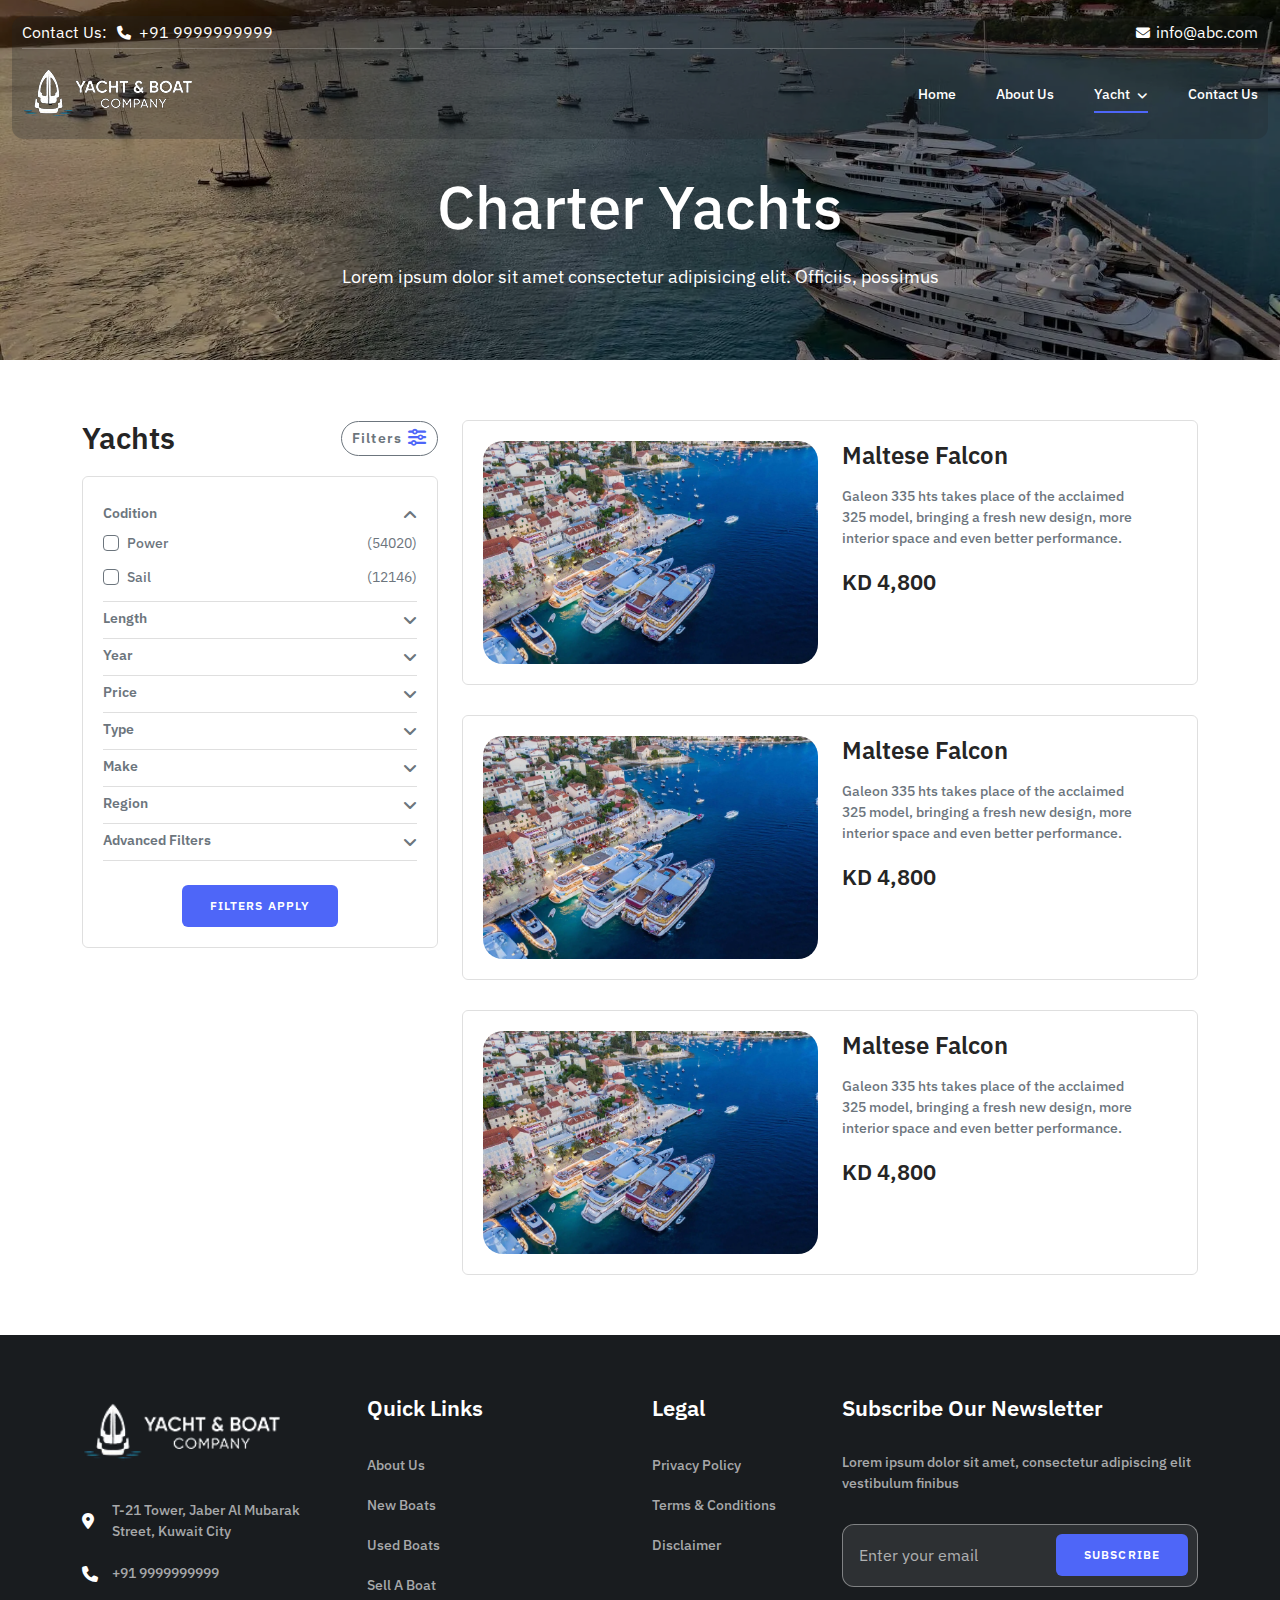
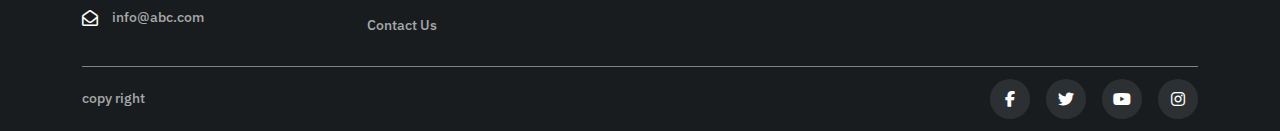
<file: filter.html>
<!DOCTYPE html>
<html lang="en">

<head>
    <meta charset="UTF-8">
    <meta http-equiv="X-UA-Compatible" content="IE=edge">
    <meta name="viewport" content="width=device-width, initial-scale=1.0">
    <title>Yacht & Boat</title>

    <link rel="preconnect" href="https://fonts.googleapis.com">
    <link rel="preconnect" href="https://fonts.gstatic.com" crossorigin>
    <link href="https://fonts.googleapis.com/css2?family=IBM+Plex+Sans:wght@100;200;300;400;500;600;700&display=swap"
        rel="stylesheet">
    <link rel="stylesheet"
        href="https://fonts.googleapis.com/css2?family=Material+Symbols+Outlined:opsz,wght,FILL,GRAD@20..48,100..700,0..1,-50..200" />
    <link rel="stylesheet" href="https://cdnjs.cloudflare.com/ajax/libs/font-awesome/6.4.0/css/all.min.css">
    <link rel="stylesheet" href="css/plugin/bootstrap.min.css">
    <link rel="stylesheet" href="css/style.css">
</head>

<body>
    <!-- Header Area -->
    <header>
        <section class="headerSection">
            <div class="container-fluid pX-0">
                <div class="totalHeader">
                    <div class="topHeader">
                        <div class="leftSide">
                            <span class="capitalize">
                                contact us: <i class="fa-solid fa-phone"></i>
                                <a href="#">+91 9999999999</a>
                            </span>
                        </div>

                        <div class="rightSide">
                            <i class="fa-solid fa-envelope"></i><a href="#">info@abc.com</a>
                        </div>
                    </div>

                    <div class="navbarSection">
                        <nav class="navbar navbar-expand-lg">
                            <a class="navbar-brand" href="index.html">
                                <img src="images/logo.png" alt="#" loading="lazy">
                            </a>
                            <button class="navbar-toggler" type="button" data-bs-toggle="collapse"
                                data-bs-target="#navbarSupportedContent" aria-controls="navbarSupportedContent"
                                aria-expanded="false" aria-label="Toggle navigation">
                            </button>
                            <div class="collapse navbar-collapse" id="navbarSupportedContent">
                                <ul class="navbar-nav ms-auto mb-2 mb-lg-0">
                                    <li class="nav-item">
                                        <a class="nav-link" href="index.html">Home</a>
                                    </li>
                                    <li class="nav-item">
                                        <a class="nav-link" href="about.html">About Us</a>
                                    </li>
                                    <li class="nav-item dropdown active">
                                        <a class="nav-link" href="#" role="button" data-bs-toggle="dropdown"
                                            aria-expanded="false">
                                            Yacht <span><i class="fa-solid fa-angle-down"></i></span>
                                        </a>
                                        <ul class="dropdown-menu">
                                            <li><a class="dropdown-item" aria-current="page" href="filter.html">Filters
                                                </a>
                                            </li>
                                            <li><a class="dropdown-item" href="detail.html">Yacht Details</a></li>
                                        </ul>
                                    </li>
                                    <li class="nav-item">
                                        <a class="nav-link" href="contact.html">Contact Us</a>
                                    </li>
                                </ul>
                            </div>
                        </nav>
                    </div>
                </div>
            </div>
        </section>
    </header>
    <!-- Header Area End -->


    <!-- Inner Banner Area -->
    <section class="innerBanner">
        <div class="bgArea">
            <img src="images/bg2.webp" alt="#" loading="lazy">
        </div>

        <div class="headingArea">
            <h1 class="fw-500">Charter Yachts</h1>
            <p class="font-18 fw-400">Lorem ipsum dolor sit amet consectetur adipisicing elit. Officiis, possimus</p>
        </div>
    </section>
    <!-- Inner Banner Area End -->


    <!-- Filter Area -->
    <section class="filterSection pTop pBtm">
        <div class="container">
            <div class="row">
                <div class="col-lg-4 col-md-5">
                    <div class="leftSide">
                        <div class="headingArea">
                            <h2 class="fw-600 mBoth capitalize">yachts</h2>
                            <button type="button" class="btn" data-toggle="collapse" data-target="#collapseExample"
                                aria-expanded="true" aria-controls="collapseExample" onclick="showHide()">
                                <span class="span-1">filters<i class="fa-solid fa-sliders"></i></span>
                            </button>
                        </div>

                        <div id="accordionPanel">
                            <div class="accordion" id="accordionPanelsStayOpenExample">
                                <div class="accordionCard">
                                    <button type="button" data-bs-toggle="collapse"
                                        data-bs-target="#panelsStayOpen-collapseOne" aria-expanded="true"
                                        aria-controls="panelsStayOpen-collapseOne">
                                        codition
                                    </button>
                                    <div id="panelsStayOpen-collapseOne" class="accordion-collapse collapse show"
                                        data-bs-parent="#accordionExample">
                                        <div class="cardBody">
                                            <form>
                                                <div class="form-check">
                                                    <input class="form-check-input" type="checkbox" value=""
                                                        id="exampleCheck1">
                                                    <label class="form-check-label" for="exampleCheck1">
                                                        <span class="span2">Power</span>
                                                        <span class="span3">(54020)</span>
                                                    </label>
                                                </div>
                                                <div class="form-check">
                                                    <input class="form-check-input" type="checkbox" value=""
                                                        id="exampleCheck2">
                                                    <label class="form-check-label" for="exampleCheck2">
                                                        <span class="span2">Sail</span>
                                                        <span class="span3">(12146)</span>
                                                    </label>
                                                </div>
                                            </form>
                                        </div>
                                    </div>
                                </div>
                                <div class="accordionCard">
                                    <button class="collapsed" type="button" data-bs-toggle="collapse"
                                        data-bs-target="#panelsStayOpen-collapseTwo" aria-expanded="false"
                                        aria-controls="panelsStayOpen-collapseTwo">
                                        length
                                    </button>
                                    <div id="panelsStayOpen-collapseTwo" class="accordion-collapse collapse"
                                        data-bs-parent="#accordionExample">
                                        <div class="cardBody">
                                            <form>
                                                <div class="form-check">
                                                    <input class="form-check-input" type="checkbox" value=""
                                                        id="exampleCheck1">
                                                    <label class="form-check-label" for="exampleCheck1">
                                                        <span class="span2">Power</span>
                                                        <span class="span3">(54020)</span>
                                                    </label>
                                                </div>
                                                <div class="form-check">
                                                    <input class="form-check-input" type="checkbox" value=""
                                                        id="exampleCheck2">
                                                    <label class="form-check-label" for="exampleCheck2">
                                                        <span class="span2">Sail</span>
                                                        <span class="span3">(12146)</span>
                                                    </label>
                                                </div>
                                            </form>
                                        </div>
                                    </div>
                                </div>
                                <div class="accordionCard">
                                    <button class="collapsed" type="button" data-bs-toggle="collapse"
                                        data-bs-target="#panelsStayOpen-collapseThree" aria-expanded="false"
                                        aria-controls="panelsStayOpen-collapseThree">
                                        year
                                    </button>
                                    <div id="panelsStayOpen-collapseThree" class="accordion-collapse collapse"
                                        data-bs-parent="#accordionExample">
                                        <div class="cardBody">
                                            <form>
                                                <div class="form-check">
                                                    <input class="form-check-input" type="checkbox" value=""
                                                        id="exampleCheck1">
                                                    <label class="form-check-label" for="exampleCheck1">
                                                        <span class="span2">Power</span>
                                                        <span class="span3">(54020)</span>
                                                    </label>
                                                </div>
                                                <div class="form-check">
                                                    <input class="form-check-input" type="checkbox" value=""
                                                        id="exampleCheck2">
                                                    <label class="form-check-label" for="exampleCheck2">
                                                        <span class="span2">Sail</span>
                                                        <span class="span3">(12146)</span>
                                                    </label>
                                                </div>
                                            </form>
                                        </div>
                                    </div>
                                </div>
                                <div class="accordionCard">
                                    <button class="collapsed" type="button" data-bs-toggle="collapse"
                                        data-bs-target="#panelsStayOpen-collapseFour" aria-expanded="false"
                                        aria-controls="panelsStayOpen-collapseFour">
                                        price
                                    </button>
                                    <div id="panelsStayOpen-collapseFour" class="accordion-collapse collapse"
                                        data-bs-parent="#accordionExample">
                                        <div class="cardBody">
                                            <form>
                                                <div class="form-check">
                                                    <input class="form-check-input" type="checkbox" value=""
                                                        id="exampleCheck1">
                                                    <label class="form-check-label" for="exampleCheck1">
                                                        <span class="span2">Power</span>
                                                        <span class="span3">(54020)</span>
                                                    </label>
                                                </div>
                                                <div class="form-check">
                                                    <input class="form-check-input" type="checkbox" value=""
                                                        id="exampleCheck2">
                                                    <label class="form-check-label" for="exampleCheck2">
                                                        <span class="span2">Sail</span>
                                                        <span class="span3">(12146)</span>
                                                    </label>
                                                </div>
                                            </form>
                                        </div>
                                    </div>
                                </div>
                                <div class="accordionCard">
                                    <button class="collapsed" type="button" data-bs-toggle="collapse"
                                        data-bs-target="#panelsStayOpen-collapseFive" aria-expanded="false"
                                        aria-controls="panelsStayOpen-collapseFive">
                                        type
                                    </button>
                                    <div id="panelsStayOpen-collapseFive" class="accordion-collapse collapse"
                                        data-bs-parent="#accordionExample">
                                        <div class="cardBody">
                                            <form>
                                                <div class="form-check">
                                                    <input class="form-check-input" type="checkbox" value=""
                                                        id="exampleCheck1">
                                                    <label class="form-check-label" for="exampleCheck1">
                                                        <span class="span2">Power</span>
                                                        <span class="span3">(54020)</span>
                                                    </label>
                                                </div>
                                                <div class="form-check">
                                                    <input class="form-check-input" type="checkbox" value=""
                                                        id="exampleCheck2">
                                                    <label class="form-check-label" for="exampleCheck2">
                                                        <span class="span2">Sail</span>
                                                        <span class="span3">(12146)</span>
                                                    </label>
                                                </div>
                                            </form>
                                        </div>
                                    </div>
                                </div>
                                <div class="accordionCard">
                                    <button class="collapsed" type="button" data-bs-toggle="collapse"
                                        data-bs-target="#panelsStayOpen-collapseSix" aria-expanded="false"
                                        aria-controls="panelsStayOpen-collapseSix">
                                        make
                                    </button>
                                    <div id="panelsStayOpen-collapseSix" class="accordion-collapse collapse"
                                        data-bs-parent="#accordionExample">
                                        <div class="cardBody">
                                            <form>
                                                <div class="form-check">
                                                    <input class="form-check-input" type="checkbox" value=""
                                                        id="exampleCheck1">
                                                    <label class="form-check-label" for="exampleCheck1">
                                                        <span class="span2">Power</span>
                                                        <span class="span3">(54020)</span>
                                                    </label>
                                                </div>
                                                <div class="form-check">
                                                    <input class="form-check-input" type="checkbox" value=""
                                                        id="exampleCheck2">
                                                    <label class="form-check-label" for="exampleCheck2">
                                                        <span class="span2">Sail</span>
                                                        <span class="span3">(12146)</span>
                                                    </label>
                                                </div>
                                            </form>
                                        </div>
                                    </div>
                                </div>
                                <div class="accordionCard">
                                    <button class="collapsed" type="button" data-bs-toggle="collapse"
                                        data-bs-target="#panelsStayOpen-collapseSeven" aria-expanded="false"
                                        aria-controls="panelsStayOpen-collapseSeven">
                                        region
                                    </button>
                                    <div id="panelsStayOpen-collapseSeven" class="accordion-collapse collapse"
                                        data-bs-parent="#accordionExample">
                                        <div class="cardBody">
                                            <form>
                                                <div class="form-check">
                                                    <input class="form-check-input" type="checkbox" value=""
                                                        id="exampleCheck1">
                                                    <label class="form-check-label" for="exampleCheck1">
                                                        <span class="span2">Power</span>
                                                        <span class="span3">(54020)</span>
                                                    </label>
                                                </div>
                                                <div class="form-check">
                                                    <input class="form-check-input" type="checkbox" value=""
                                                        id="exampleCheck2">
                                                    <label class="form-check-label" for="exampleCheck2">
                                                        <span class="span2">Sail</span>
                                                        <span class="span3">(12146)</span>
                                                    </label>
                                                </div>
                                            </form>
                                        </div>
                                    </div>
                                </div>
                                <div class="accordionCard">
                                    <button class="collapsed" type="button" data-bs-toggle="collapse"
                                        data-bs-target="#panelsStayOpen-collapseEight" aria-expanded="false"
                                        aria-controls="panelsStayOpen-collapseEight">
                                        advanced filters
                                    </button>
                                    <div id="panelsStayOpen-collapseEight" class="accordion-collapse collapse"
                                        data-bs-parent="#accordionExample">
                                        <div class="cardBody">
                                            <form>
                                                <div class="form-check">
                                                    <input class="form-check-input" type="checkbox" value=""
                                                        id="exampleCheck1">
                                                    <label class="form-check-label" for="exampleCheck1">
                                                        <span class="span2">Power</span>
                                                        <span class="span3">(54020)</span>
                                                    </label>
                                                </div>
                                                <div class="form-check">
                                                    <input class="form-check-input" type="checkbox" value=""
                                                        id="exampleCheck2">
                                                    <label class="form-check-label" for="exampleCheck2">
                                                        <span class="span2">Sail</span>
                                                        <span class="span3">(12146)</span>
                                                    </label>
                                                </div>
                                            </form>
                                        </div>
                                    </div>
                                </div>
                                <div class="accordionBtn">
                                    <button type="submit" class="btn">filters apply</button>
                                </div>
                            </div>
                        </div>
                    </div>
                </div>

                <div class="col-lg-8 col-md-7">
                    <div class="rightSide">
                        <div class="item">
                            <div class="row">
                                <div class="col-lg-6">
                                    <div class="itemImg">
                                        <img src="images/bg3.webp" alt="#" loading="lazy">
                                    </div>
                                </div>

                                <div class="col-lg-6">
                                    <div class="itemCont">
                                        <h3 class="fw-600 mBoth">Maltese Falcon</h3>
                                        <p class="p1 fw-500">Galeon 335 hts takes place of the acclaimed 325 model,
                                            bringing a fresh new design, more interior space and even better
                                            performance.
                                        </p>
                                        <span class="span-10 fw-600">KD 4,800</span>
                                    </div>
                                </div>
                            </div>
                        </div>

                        <div class="item">
                            <div class="row">
                                <div class="col-lg-6">
                                    <div class="itemImg">
                                        <img src="images/bg3.webp" alt="#" loading="lazy">
                                    </div>
                                </div>

                                <div class="col-lg-6">
                                    <div class="itemCont">
                                        <h3 class="fw-600 mBoth">Maltese Falcon</h3>
                                        <p class="p1 fw-500">Galeon 335 hts takes place of the acclaimed 325 model,
                                            bringing a fresh new design, more interior space and even better
                                            performance.
                                        </p>
                                        <span class="span-10 fw-600">KD 4,800</span>
                                    </div>
                                </div>
                            </div>
                        </div>

                        <div class="item">
                            <div class="row">
                                <div class="col-lg-6">
                                    <div class="itemImg">
                                        <img src="images/bg3.webp" alt="#" loading="lazy">
                                    </div>
                                </div>

                                <div class="col-lg-6">
                                    <div class="itemCont">
                                        <h3 class="fw-600 mBoth">Maltese Falcon</h3>
                                        <p class="p1 fw-500">Galeon 335 hts takes place of the acclaimed 325 model,
                                            bringing a fresh new design, more interior space and even better
                                            performance.
                                        </p>
                                        <span class="span-10 fw-600">KD 4,800</span>
                                    </div>
                                </div>
                            </div>
                        </div>
                    </div>
                </div>
            </div>
        </div>
    </section>
    <!-- Filter Area End -->


    <!-- Footer Area -->
    <footer>
        <section class="footerSection">
            <div class="container">
                <div class="topCont pTop">
                    <div class="row">
                        <div class="col-lg-3 col-sm-6">
                            <div class="logoArea footerLink">
                                <img src="images/logo.png" alt="#" loading="lazy">
                                <ul>
                                    <li>
                                        <div class="icon"><i class="fa-solid fa-location-dot"></i></div>
                                        <a href="#">T-21 Tower, Jaber Al Mubarak Street, Kuwait City</a>
                                    </li>
                                    <li>
                                        <div class="icon"><i class="fa-solid fa-phone"></i></div>
                                        <a href="#">+91 9999999999</a>
                                    </li>
                                    <li>
                                        <div class="icon"><i class="fa-regular fa-envelope-open"></i></div>
                                        <a href="#">info@abc.com</a>
                                    </li>
                                </ul>
                            </div>
                        </div>

                        <div class="col-lg-3 col-sm-6">
                            <div class="quickLinks footerLink">
                                <h3>Quick Links</h3>
                                <ul>
                                    <li><a href="#">about us</a></li>
                                    <li><a href="#">new boats</a></li>
                                    <li><a href="#">used boats</a></li>
                                    <li><a href="#">sell a boat</a></li>
                                    <li><a href="#">contact us</a></li>
                                </ul>
                            </div>
                        </div>

                        <div class="col-lg-2 col-sm-6">
                            <div class="legal footerLink">
                                <h3>legal</h3>
                                <ul>
                                    <li><a href="#">privacy policy</a></li>
                                    <li><a href="#">terms & conditions</a></li>
                                    <li><a href="#">disclaimer</a></li>
                                </ul>
                            </div>
                        </div>

                        <div class="col-lg-4 col-sm-6">
                            <div class="newsLetter footerLink">
                                <h3>Subscribe our newsletter</h3>
                                <p class="p1">
                                    Lorem ipsum dolor sit amet, consectetur adipiscing elit vestibulum finibus
                                </p>
                                <form>
                                    <div class="form-group">
                                        <input type="email" class="form-control" placeholder="Enter your email">
                                    </div>
                                    <button type="submit" class="btn">subscribe</button>
                                </form>
                            </div>
                        </div>
                    </div>
                </div>

                <div class="copyrightArea">
                    <p class="p1 mBoth">copy right</p>
                    <ul>
                        <li><a href="#"><i class="fa-brands fa-facebook-f"></i></a></li>
                        <li><a href="#"><i class="fa-brands fa-twitter"></i></a></li>
                        <li><a href="#"><i class="fa-brands fa-youtube"></i></a></li>
                        <li><a href="#"><i class="fa-brands fa-instagram"></i></a></li>
                    </ul>
                </div>
            </div>
        </section>
    </footer>
    <!-- Footer Area End -->


    <script src="js/plugin/bootstrap.bundle.min.js"></script>
    <script src="js/custom.js"></script>
</body>

</html>
</file>
<file: css/style.css>
body {
    padding: 0;
    margin: 0;
    font-family: 'IBM Plex Sans', sans-serif !important;
}


:root {
    --primaryColor: #4e66f8;
    --primaryDark: #435aea;
    --primaryBlack: #252525;
    --primaryWhite: #fff;
    --primaryGray: #6c757d;
    --secondaryGray: #ffffffa1;
    --transparentWhite: #ffffff36;
    --transparentBlack: #ffffff17;
    --bgNav: #21252945;
    --lightBg: #f8f9fa;
    --darkBg: #191c1f;
    --lightBorder: #ffffff73;
    --darkBorder: #ffffff38;
    --lightShade: #eeebfe;
    --cardBorder: #00000020;
}


@media (min-width: 1200px) {
    .container-fluid {
        max-width: 1340px;
    }
}


a {
    color: var(--primaryWhite);
    text-decoration: none;
}

.capitalize {
    text-transform: capitalize;
}

.uppercase {
    text-transform: uppercase;
}

.lspacing-2 {
    letter-spacing: 2px;
}


h1,
.h1 {
    font-size: 60px;
}

@media (max-width: 767px) {

    h1,
    .h1 {
        font-size: 36px;
    }
}

h2,
.h2 {
    font-size: 38px;
}

@media (max-width: 767px) {

    h2,
    .h2 {
        font-size: 32px;
    }
}

h3,
.h3 {
    font-size: 24px;
}

.font-18 {
    font-size: 18px;
}

.font-12 {
    font-size: 12px;
}


.fw-400 {
    font-weight: 400;
}

.fw-500 {
    font-weight: 500;
}

.fw-600 {
    font-weight: 600;
}

.fw-700 {
    font-weight: 700;
}


.mBoth {
    margin: 0;
}

.pBoth {
    padding: 0;
}

.mTop {
    margin-top: 60px;
}

.mBtm {
    margin-bottom: 60px;
}

.pTop {
    padding-top: 60px !important;
}

.pBtm {
    padding-bottom: 60px !important;
}


.afterLine {
    color: var(--primaryBlack);
    margin-bottom: 14px;
    position: relative;
}

.afterLine::after {
    content: '';
    position: absolute;
    width: 70px;
    height: 2px;
    background: var(--primaryColor);
    margin-left: 12px;
    top: 50%;
    transform: translateY(-50%);
}

.btn {
    background: var(--primaryColor) !important;
    color: var(--primaryWhite) !important;
    border-radius: 6px;
    text-transform: uppercase;
    font-size: 12px;
    letter-spacing: 1.1px;
    font-weight: 600;
    padding: 12px 28px;
    border: none;
}

.btn:hover {
    background: var(--primaryDark) !important;
}


/* Inner Banner Area */
.innerBanner {
    position: relative;
}

.innerBanner .bgArea {
    position: relative;
}

.innerBanner .bgArea::after {
    content: '';
    position: absolute;
    top: 0;
    left: 0;
    width: 100%;
    height: 100%;
    background: #000;
    opacity: 0.4;
}

.innerBanner .bgArea img {
    width: 100%;
    height: 360px;
    object-fit: cover;
}

.innerBanner .headingArea {
    text-align: center;
    color: var(--primaryWhite);
    position: absolute;
    top: 66%;
    left: 50%;
    transform: translate(-50%, -50%);
}

.innerBanner .headingArea h1 {
    margin-bottom: 20px;
}


@media (max-width: 767px) {
    .innerBanner .headingArea {
        width: 100%;
        top: 50%;
    }
}

@media (min-width: 768px) and (max-width: 991px) {
    .innerBanner .headingArea {
        width: 66%;
    }
}

/* Inner Banner Area End */




/* Header Area */
.headerSection {
    position: absolute;
    z-index: 1000;
    width: 100%;
}

.totalHeader {
    background: var(--bgNav);
    border-radius: 12px;
    padding: 0 10px;
    position: relative;
    top: 16px;
}

.secHeader {
    position: relative;
}

.totalHeader-2 {
    top: 0;
    background: transparent !important;
    border-radius: 0;
}


@media (max-width: 767px) {
    .pX-0 {
        padding: 0;
    }

    .headerSection {
        position: relative;
    }

    .totalHeader {
        background: var(--darkBg);
        border-radius: 0;
        top: 0;
    }
}


/* Top Header Section */
.topHeader {
    display: flex;
    align-items: center;
    justify-content: space-between;
    color: var(--primaryWhite);
    border-bottom: 1px solid var(--darkBorder);
    padding: 4px 0;
}

.topHeader i {
    font-size: 14px;
}

.topHeader a:hover {
    color: var(--secondaryGray);
}

.topHeader .leftSide i {
    padding-left: 6px;
    padding-right: 4px;
}

.topHeader .rightSide i {
    padding-right: 6px;
}

.secHeader .topHeader {
    color: var(--primaryGray);
    border-bottom: 1px solid var(--cardBorder);
}

.secHeader .topHeader a {
    color: var(--primaryColor);
}


@media (max-width: 767px) {
    .topHeader {
        flex-direction: column-reverse;
    }
}

/* Top Header Section End */


/* Navbar Section */
.navbarSection .navbar-brand img {
    width: 100%;
    height: auto;
}

.navbarSection .navbar button:focus {
    outline: none;
    box-shadow: none;
}

.navbarSection .navbar .navbar-toggler {
    border: none;
    padding: 0;
    position: relative;
}

.navbarSection .navbar .navbar-toggler[aria-expanded="false"]::after,
.navbarSection .navbar .navbar-toggler[aria-expanded="true"]::after {
    font-family: 'Material Symbols Outlined';
    position: absolute;
    right: 0;
    top: 50%;
    transform: translateY(-50%);
    color: var(--primaryWhite);
    font-weight: 100;
    font-size: 34px;
}

.navbarSection .navbar .navbar-toggler[aria-expanded="false"]::after {
    content: '\e5d2';
}

.navbarSection .navbar .navbar-toggler[aria-expanded="true"]::after {
    content: '\e5cd';
}

.navbarSection .navbar-nav .nav-item {
    margin-right: 40px;
    position: relative;
}

.navbarSection .navbar-nav .nav-item:last-child {
    margin-right: 0;
}

.navbarSection .navbar-nav .nav-item::after {
    content: '';
    position: absolute;
    width: 100%;
    bottom: 0;
    border-bottom: 2px solid var(--primaryColor);
    transform: translateY(8px);
    opacity: 0;
    transition: 0.2s linear;
}

.navbarSection .navbar-nav .nav-item:hover::after,
.navbarSection .navbar-nav .nav-item.active::after {
    transform: translateY(0);
    opacity: 1;
}

.navbarSection .navbar-nav .nav-link {
    padding-left: 0;
    padding-right: 0;
    font-size: 14px;
    font-weight: 500;
    color: var(--primaryWhite);
    position: relative;
}

.secHeader .navbarSection {
    border-bottom: 1px solid var(--cardBorder);
}

.secHeader .navbarSection .navbar-brand img {
    width: 172px;
}

.secHeader .navbar .navbar-toggler[aria-expanded="false"]::after,
.secHeader .navbar .navbar-toggler[aria-expanded="true"]::after {
    color: var(--primaryBlack);
    font-weight: 200;
}

.secHeader .navbarSection .navbar-nav .nav-link {
    color: var(--primaryBlack);
}


@media (min-width: 768px) and (max-width: 991px) {
    .navbarSection .navbar-collapse {
        background: var(--primaryWhite);
        border-radius: 0 0 12px 12px;
    }

    .navbarSection .navbar-nav .nav-link {
        color: var(--primaryBlack);
    }
}

@media (max-width: 991px) {
    .navbarSection .navbar-nav .nav-item {
        margin: 0 10px !important;
        padding: 8px 0;
    }

    .navbarSection .navbar-nav .dropdown span i {
        display: none;
    }

    .navbarSection .navbar-nav .dropdown .nav-link[aria-expanded="false"]::after,
    .navbarSection .navbar-nav .dropdown .nav-link[aria-expanded="true"]::after {
        content: '\f107';
        font-family: 'Fontawesome';
        font-size: 12px;
        margin-left: 6px;
        position: absolute;
        top: 10px;
        transition: all 0.2s linear;
    }

    .navbarSection .navbar-nav .dropdown .nav-link[aria-expanded="true"]::after {
        transform: rotate(180deg);
    }
}

@media (min-width: 992px) {
    .navbarSection .navbar-nav .dropdown span i {
        font-size: 12px;
        vertical-align: -1px;
        margin-left: 4px;
        transition: all 0.2s linear;
    }

    .navbarSection .navbar-nav .dropdown:hover span i {
        transform: rotate(180deg);
        vertical-align: 0;
    }

    .navbarSection .navbar-nav .dropdown-menu {
        opacity: 0;
        transform: translateY(26px);
        left: auto;
        right: -36px;
        transition: all 0.3s linear;
        display: block;
        visibility: hidden;
        margin: 0;
    }

    .navbarSection .navbar-nav .dropdown:hover .dropdown-menu {
        transform: translateY(0);
        opacity: 1;
        visibility: visible;
    }
}

/* Navbar Section */
/* Header Area End */




/* Banner Area */
.bannerSection {
    position: relative;
}

.bannerSection .bgArea {
    position: relative;
}

.bannerSection .bgArea::after {
    content: '';
    position: absolute;
    width: 100%;
    height: 100%;
    top: 0;
    left: 0;
    background: #000;
    opacity: 0.6;
}

.bannerSection .bgArea img {
    width: 100%;
    height: 100%;
}

.bannerSection .bannerCont {
    position: absolute;
    width: 100%;
    top: 50%;
    transform: translateY(-50%);
}

.bannerSection .bannerCont .contArea {
    color: var(--primaryWhite);
}

.bannerSection .bannerCont .contArea h1 {
    margin-bottom: 20px;
}

.bannerSection .bannerCont .contArea .p1 {
    width: 50%;
}


@media (max-width: 767px) {
    .bannerSection .bgArea img {
        height: 400px;
        object-fit: cover;
    }

    .bannerSection .bannerCont .contArea {
        text-align: center;
    }

    .bannerSection .bannerCont .contArea .p1 {
        width: 100%;
    }
}

@media (min-width: 768px) and (max-width: 1199px) {
    .bannerSection .bannerCont {
        top: 60%;
    }

    .bannerSection .bannerCont .contArea .p1 {
        width: 84%;
    }
}

/* Banner Area */




/* About Us Area */
.aboutusSection {
    padding-bottom: 50px;
}

.aboutusSection .row {
    align-items: center;
}

.aboutusSection .contArea h2 {
    color: var(--primaryBlack);
    margin-bottom: 18px;
}

.aboutusSection .contArea .p2 {
    color: var(--primaryGray);
    width: 76%;
    margin-bottom: 34px;
}

.aboutusSection .imgArea img {
    width: 100%;
    height: 100%;
    object-fit: cover;
}

.aboutusSection .imgArea {
    position: relative;
}

.aboutusSection .imgArea .aboutImg1 {
    border-radius: 30px;
}

.aboutusSection .imgArea .aboutImg2 {
    border-radius: 30px;
    width: 250px;
    height: 250px;
    position: absolute;
    border: 8px solid var(--primaryWhite);
    right: -50px;
    bottom: -50px;
    overflow: hidden;
}


@media (max-width: 767px) {
    .aboutusSection .contArea .p2 {
        width: 100%;
    }

    .aboutusSection .imgArea .aboutImg2 {
        width: 180px;
        height: 160px;
        right: 0;
    }
}

@media (min-width: 768px) and (max-width: 991px) {
    .aboutusSection .imgArea .aboutImg2 {
        right: 50px;
    }
}

@media (max-width: 991px) {
    .aboutusSection .contArea {
        margin-bottom: 30px;
    }
}

@media (min-width: 992px) and (max-width: 1299px) {
    .aboutusSection .imgArea .aboutImg2 {
        width: 220px;
        height: 200px;
        right: -24px;
        bottom: -24px;
    }
}

/* About Us Area End */




/* Featured Area */
.featureSection .headingArea {
    text-align: center;
}

.featureSection .headingArea h2 {
    color: var(--primaryBlack);
}

.featureSection .headingArea .p1 {
    color: var(--primaryGray);
    margin-bottom: 40px;
}

.featureSection .contArea .cardImg {
    overflow: hidden;
    border-radius: 20px;
    position: relative;
}

.featureSection .contArea .bgImg {
    width: 100%;
    height: 400px;
    object-fit: cover;
    transition: 0.3s linear;
}

.featureSection .contArea .cardImg:hover .bgImg {
    transform: scale(1.1);
}

.featureSection .contArea .imgText {
    position: absolute;
    top: 24px;
    left: 24px;
    background: var(--primaryWhite);
    color: var(--primaryBlack) !important;
    padding: 4px 8px;
    border-radius: 4px;
    letter-spacing: 1.1px;
}

.featureSection .contArea .cardCont h3 {
    color: var(--primaryBlack);
    margin: 18px 0 14px 0;
}

.featureSection .contArea .cardCont .p2 {
    color: var(--primaryGray);
    width: 92%;
}

.featureSection .contArea .cardCont .h3 {
    color: var(--primaryBlack);
}


@media (max-width: 767px) {
    .featureSection .contArea .cardCont .p2 {
        width: 100%;
    }
}

@media (max-width: 991px) {
    .featureSection {
        padding-bottom: 30px;
    }

    .featureSection .contArea .cardItem {
        margin-bottom: 30px;
    }
}

/* Featured Area End */




/* Explore Area */
.exploreSection .bgArea {
    position: relative;
}

.exploreSection .bgImg {
    position: relative;
}

.exploreSection .bgImg::after {
    content: '';
    position: absolute;
    width: 100%;
    height: 100%;
    top: 0;
    left: 0;
    background: #000;
    opacity: 0.5;
}

.exploreSection .bgImg img {
    width: 100%;
    height: 100%;
}

.exploreSection .bgCont {
    position: absolute;
    width: 100%;
    top: 50%;
    transform: translateY(-50%);
}

.exploreSection .bgCont .contArea {
    color: var(--primaryWhite);
}

.exploreSection .bgCont .contArea .h1 {
    margin-bottom: 30px;
    width: 64%;
}

.exploreSection .bgCont .contArea .btn {
    background: var(--primaryWhite) !important;
    color: var(--primaryBlack) !important;
    border: 1px solid transparent;
}

.exploreSection .bgCont .contArea .btn i {
    padding-left: 10px;
}

.exploreSection .bgCont .contArea .btn:hover {
    background: var(--transparentWhite) !important;
    color: var(--primaryWhite) !important;
    border: 1px solid var(--primaryWhite);
}

.exploreSection .videoArea {
    position: relative;
    margin-top: -80px;
}

.exploreSection .videoArea .row {
    align-items: end;
}

.exploreSection .videoArea .videoImg {
    position: relative;
}

.exploreSection .videoArea .videoBg {
    border: 8px solid var(--primaryWhite);
    border-radius: 30px;
    overflow: hidden;
}

.exploreSection .videoArea .videoBg img {
    width: 100%;
    height: 100%;
}

.exploreSection .videoArea .playBtn {
    position: absolute;
    left: 50%;
    top: 50%;
    transform: translate(-50%, -50%);
    cursor: pointer;
    width: 120px;
    height: 120px;
    border-radius: 50%;
}

.exploreSection .videoArea .videoCont .h2 {
    color: var(--primaryBlack);
    margin-bottom: 18px;
}

.exploreSection .videoArea .videoCont .p2 {
    color: var(--primaryGray);
    margin-bottom: 20px;
}


@media (max-width: 767px) {
    .exploreSection .bgImg img {
        height: 400px;
        object-fit: cover;
    }

    .exploreSection .videoArea {
        margin-top: -40px;
    }
}

@media (min-width: 768px) and (max-width: 991px) {
    .exploreSection .bgCont {
        top: 40%;
    }
}

@media (max-width: 991px) {
    .exploreSection .bgCont .contArea .h1 {
        width: 100%;
    }

    .exploreSection .videoArea .videoImg {
        margin-bottom: 30px;
    }

    .exploreSection .videoArea .videoCont .p2 {
        margin-bottom: 0;
    }
}

@media (min-width: 992px) and (max-width: 1199px) {
    .exploreSection .videoArea {
        margin-top: -30px;
    }
}

/* Explore Area End */




/* Sell Area */
.sellSection {
    background: var(--lightBg);
}

.sellSection .bgArea {
    padding: 30px 0 40px 0;
    position: relative;
}

.sellSection .bgImg img {
    width: 100%;
    height: 340px;
    object-fit: cover;
    border-radius: 30px;
}

.sellSection .bgCont {
    background: var(--primaryWhite);
    width: 36%;
    padding: 34px 32px;
    border-radius: 20px;
    position: absolute;
    right: 40px;
    top: 49%;
    transform: translateY(-50%);
}

.sellSection .bgCont .h3 {
    color: var(--primaryBlack);
    margin-bottom: 16px;
}

.sellSection .bgCont .p1 {
    color: var(--primaryGray);
    margin-bottom: 20px;
}

.sellSection .brandArea img {
    width: 100%;
    height: auto;
}


@media (max-width: 767px) {
    .sellSection .bgCont {
        width: 86%;
        right: 0;
        left: 50%;
        transform: translateX(-50%);
        padding: 20px;
        position: relative;
        margin-top: -70px;
        box-shadow: 0px 2px 10px #95959570;
    }
}

@media (min-width: 768px) and (max-width: 991px) {
    .sellSection .bgCont {
        width: 44%;
    }
}

/* Sell Area End */




/* Footer Area */
.footerSection {
    background: var(--darkBg);
}

.footerSection ul {
    list-style: none;
    padding: 0;
    margin: 0;
}

.footerSection .topCont {
    padding-bottom: 30px;
    border-bottom: 1px solid var(--lightBorder);
}

.footerSection .footerLink a,
.footerSection .footerLink .p1,
.copyrightArea .p1 {
    color: var(--secondaryGray);
    font-size: 14px;
    font-weight: 500;
}

.footerSection .footerLink a:hover {
    color: var(--primaryWhite);
}

.footerSection .footerLink h3 {
    font-size: 22px;
    font-weight: 600;
    color: var(--primaryWhite);
    text-transform: capitalize;
    margin-bottom: 30px;
}

.footerSection .logoArea img {
    width: 200px;
    height: auto;
}

.footerSection .logoArea ul {
    margin-top: 30px;
}

.footerSection .logoArea ul li {
    margin-bottom: 20px;
    display: flex;
    align-items: center;
}

.footerSection .logoArea ul li:last-child {
    margin-bottom: 0;
}

.footerSection .logoArea ul li .icon {
    color: var(--primaryWhite);
    font-size: 16px;
    width: 20px;
    padding-right: 30px;
}

.footerSection .quickLinks ul li,
.footerSection .legal ul li {
    margin-bottom: 16px;
    text-transform: capitalize;
}

.footerSection .quickLinks ul li:last-child,
.footerSection .legal ul li:last-child {
    margin-bottom: 0;
}

.footerSection .newsLetter .p1 {
    margin-bottom: 30px;
}

.footerSection .newsLetter form {
    position: relative;
}

.footerSection .newsLetter form .form-control {
    padding: 18px 150px 19px 16px;
    background-color: var(--transparentBlack);
    border: 1px solid var(--lightBorder);
    border-radius: 12px;
    color: var(--primaryWhite);
}

.footerSection .newsLetter form .form-control::placeholder {
    color: var(--secondaryGray);
}

.footerSection .newsLetter form .form-control:focus {
    box-shadow: none;
}

.footerSection .newsLetter form .btn {
    position: absolute;
    right: 10px;
    top: 50%;
    transform: translateY(-50%);
}

.footerSection .copyrightArea {
    display: flex;
    align-items: center;
    justify-content: space-between;
    padding: 12px 0;
}

.footerSection .copyrightArea ul {
    display: flex;
    align-items: center;
}

.footerSection .copyrightArea ul li {
    margin-right: 16px;
}

.footerSection .copyrightArea ul li:last-child {
    margin-right: 0;
}

.footerSection .copyrightArea ul li a {
    background: var(--transparentBlack);
    width: 40px;
    height: 40px;
    border-radius: 50%;
    display: flex;
    align-items: center;
    justify-content: center;
    transition: all 0.3s;
}

.footerSection .copyrightArea ul li a:hover {
    background: var(--primaryWhite);
    color: var(--primaryBlack);
}


@media (max-width: 767px) {
    .footerSection .copyrightArea {
        flex-direction: column-reverse;
    }

    .footerSection .copyrightArea .p1 {
        margin-top: 12px;
    }
}

@media (max-width: 991px) {
    .footerSection .topCont {
        padding-bottom: 0;
    }

    .footerSection .footerLink {
        margin-bottom: 30px;
    }
}

/* Footer Area End */




/* About Us Page */
.aboutUsArea .contArea {
    padding-left: 80px;
}

.aboutUsArea .contArea .p2 {
    width: 100%;
}

.aboutUsArea .contArea ul {
    list-style: none;
    padding: 0;
    margin: 0;
}

.aboutUsArea .contArea ul li {
    display: flex;
    align-items: baseline;
    gap: 16px;
    margin-bottom: 20px;
}

.aboutUsArea .contArea ul li:last-child {
    margin-bottom: 0;
}

.aboutUsArea .contArea ul li i {
    background: var(--lightBg);
    color: var(--primaryColor);
    width: 40px;
    height: 40px;
    border-radius: 50%;
    font-size: 24px;
    display: flex;
    align-items: center;
    justify-content: center;
}

.aboutUsArea .contArea ul li h3 {
    color: var(--primaryBlack);
}

.aboutUsArea .contArea ul li p {
    color: var(--primaryGray);
    margin: 0;
}


@media (max-width: 991px) {
    .aboutUsArea .contArea {
        padding-left: 0;
        margin-top: 50px;
        margin-bottom: 0;
        padding-top: 30px;
    }
}

@media (min-width: 992px) and (max-width: 1199px) {
    .aboutUsArea .contArea {
        padding-left: 50px;
    }
}


/* Booking Area */
.bookingSection {
    background: var(--lightBg);
}

.bookingSection .row {
    align-items: center;
}

.bookingSection .leftCont h2 {
    color: var(--primaryBlack);
    margin-bottom: 18px;
}

.bookingSection .leftCont p {
    color: var(--primaryGray);
    margin-bottom: 34px;
    width: 84%;
}

.bookingSection .leftCont .btn i {
    padding-left: 10px;
}

.bookingSection .rightCont {
    display: flex;
    gap: 20px;
    background-image: url(../images/blob.svg);
    background-size: cover;
    background-position: center;
    background-repeat: no-repeat;
}

.bookingSection .rightCont .cardsArea {
    display: flex;
    flex-direction: column;
    gap: 20px;
}

.bookingSection .rightCont .cardItem {
    background: var(--primaryWhite);
    padding: 32px;
    border-radius: 20px;
    box-shadow: 0px 10px 30px 0px rgba(20, 26.000000000000014, 64, 0.08);
}

.bookingSection .rightCont .cardItem img {
    max-width: 100%;
    height: auto;
}

.bookingSection .rightCont .cardItem h3 {
    color: var(--primaryBlack);
    margin: 10px 0 20px 0;
    font-weight: 600;
}

.bookingSection .rightCont .cardItem p {
    color: var(--primaryGray);
    margin: 0;
}


@media (max-width: 767px) {
    .bookingSection .rightCont {
        background-image: none;
        flex-wrap: wrap;
    }

    .bookingSection .rightCont .cardsArea {
        margin-top: 0;
    }
}

@media (max-width: 991px) {
    .bookingSection .leftCont p {
        width: 100%;
    }

    .bookingSection .rightCont {
        margin-top: 30px;
    }
}

/* Booking Area End */


/* Deals & Offers Area */
.dealsOffersSection .contentArea {
    background: var(--lightShade);
    padding: 40px 80px;
    border-radius: 20px;
}

.dealsOffersSection .contentArea .leftCont h2 {
    color: var(--primaryBlack);
}

.dealsOffersSection .contentArea .leftCont p {
    color: var(--primaryGray);
    margin: 34px 0;
}

.dealsOffersSection .contentArea .leftCont .contactBtn {
    background: var(--primaryWhite) !important;
    color: var(--primaryBlack) !important;
}

.dealsOffersSection .contentArea .btmImg {
    width: 260px;
    height: 255px;
    margin-left: auto;
    position: relative;
}

.dealsOffersSection .contentArea .btmImg .imgBorderRad {
    border-radius: 20px;
    transform: rotate(3deg);
}

.dealsOffersSection .contentArea .topImg {
    width: 210px;
    height: 210px;
    border: 8px solid var(--lightShade);
    border-radius: 30px;
    position: absolute;
    right: 88%;
    top: 50%;
    transform: translateY(-50%) rotate(-4deg);
    overflow: hidden;
}

.dealsOffersSection .contentArea img {
    width: 100%;
    height: 100%;
    object-fit: cover;
}


@media(max-width: 374px) {
    .dealsOffersSection .contentArea .topImg {
        right: 52%;
    }
}

@media (max-width: 375px) {
    .dealsOffersSection .contentArea .leftCont .contactBtn {
        margin-top: 24px;
    }
}

@media (min-width: 375px) and (max-width: 767px) {
    .dealsOffersSection .contentArea .topImg {
        right: 80%;
    }
}

@media (min-width: 425px) and (max-width: 575px) {
    .dealsOffersSection .contentArea .rightCont {
        width: 82%;
    }
}

@media (min-width: 576px) and (max-width: 767px) {
    .dealsOffersSection .contentArea .rightCont {
        width: 65%;
    }
}

@media (min-width: 768px) and (max-width: 991px) {
    .dealsOffersSection .contentArea .rightCont {
        width: 82%;
    }
}

@media (max-width: 767px) {
    .dealsOffersSection .contentArea {
        padding: 30px;
    }

    .dealsOffersSection .contentArea .btmImg {
        width: 180px;
        height: 175px;
    }

    .dealsOffersSection .contentArea .topImg {
        width: 150px;
        height: 150px;
    }
}

@media (max-width: 991px) {
    .dealsOffersSection .contentArea .leftCont {
        margin-bottom: 50px;
    }

    .dealsOffersSection .contentArea .rightCont {
        margin: auto;
    }
}

@media (min-width: 992px) and (max-width: 1199px) {
    .dealsOffersSection .contentArea .topImg {
        right: 62%;
    }
}

/* Deals & Offers Area End */
/* About Us Page End */




/* Filter Page */
/* Filter Area */
.filterSection .leftSide .headingArea {
    display: flex;
    align-items: center;
    justify-content: space-between;
    margin-bottom: 20px;
}

.filterSection .leftSide .headingArea h2 {
    font-size: 30px !important;
    color: var(--primaryBlack);
}

.filterSection .leftSide .headingArea .btn {
    background: transparent !important;
    color: var(--primaryGray) !important;
    border: 1px solid var(--primaryGray);
    border-radius: 24px !important;
    padding: 6px 10px !important;
    font-size: 14px !important;
    text-transform: capitalize;
}

.filterSection .leftSide .headingArea .btn .span-1 {
    display: flex;
    align-items: center;
}

.filterSection .leftSide .headingArea .btn .span-1 i {
    color: var(--primaryColor);
    font-size: 18px;
    padding-left: 6px;
}

.filterSection .leftSide .accordion {
    border: 1px solid var(--cardBorder);
    border-radius: 6px;
    padding: 20px;
}

.filterSection .leftSide .accordionCard {
    border-bottom: 1px solid var(--cardBorder);
}

.filterSection .leftSide .accordionCard button {
    border: none;
    outline: none;
    padding: 0;
    cursor: pointer;
    font-size: 14px;
    font-weight: 600;
    background: transparent;
    color: var(--primaryGray);
    text-decoration: none;
    text-transform: capitalize;
    width: 100%;
    display: flex;
    justify-content: space-between;
    margin: 6px 0;
}

.filterSection .leftSide .accordionCard button[aria-expanded="true"]::after {
    content: '\f106';
    font-family: 'Fontawesome';
    font-size: 16px;
}

.filterSection .leftSide .accordionCard button[aria-expanded="false"]::after {
    content: '\f107';
    font-family: 'Fontawesome';
    font-size: 16px;
}

.filterSection .leftSide .accordionCard .cardBody .form-check {
    margin-bottom: 10px;
}

.filterSection .leftSide .accordionCard .cardBody .form-check-input {
    margin-top: 2px;
    border-color: var(--primaryGray);
}

.filterSection .leftSide .accordionCard .cardBody .form-check-input:focus {
    box-shadow: none;
}

.filterSection .leftSide .accordionCard .cardBody .form-check-label {
    display: flex;
    align-items: center;
    justify-content: space-between;
}

.filterSection .leftSide .accordionCard .cardBody .span2 {
    font-size: 14px;
    font-weight: 500;
    color: var(--primaryGray);
    text-transform: capitalize;
}

.filterSection .leftSide .accordionCard .cardBody .span3 {
    font-size: 14px;
    font-weight: 400;
    color: var(--primaryGray);
}

.filterSection .leftSide .accordionBtn {
    text-align: center;
    margin-top: 24px;
}

.filterSection .rightSide .item {
    border: 1px solid var(--cardBorder);
    border-radius: 6px;
    padding: 20px;
    margin-bottom: 30px;
}

.filterSection .rightSide .item:last-child {
    margin-bottom: 0;
}

.filterSection .rightSide .item .itemImg img {
    width: 100%;
    height: auto;
    border-radius: 20px;
}

.filterSection .rightSide .item .itemCont h3 {
    color: var(--primaryBlack);
}

.filterSection .rightSide .item .itemCont .p1 {
    font-size: 14px;
    color: var(--primaryGray);
    width: 90%;
    margin: 16px 0;
}

.filterSection .rightSide .item .itemCont .span-10 {
    font-size: 22px;
    color: var(--primaryBlack);
}


@media (max-width: 767px) {
    .filterSection .leftSide {
        margin-bottom: 30px;
    }

    .hide {
        display: none;
    }
}

@media (max-width: 991px) {
    .filterSection .rightSide .item .itemCont {
        margin-top: 20px;
    }
}

/* Filter Area End */
/* Filter Page End */




/* Detail Page */
/* Image Area */
.detailPage .headingArea {
    display: flex;
    align-items: center;
    justify-content: space-between;
}

.detailPage .headingArea h2 {
    color: var(--primaryBlack);
}

.detailPage .headingArea i {
    padding-left: 10px;
}

.imgSection .imageArea {
    display: grid;
    grid-template-columns: repeat(5, 1fr);
    grid-template-rows: repeat(2, 260px);
    grid-auto-rows: 170px;
    gap: 12px;
    padding-top: 30px;
}

.imgSection .imageArea img {
    width: 100%;
    height: 100%;
    border-radius: 8px;
    object-fit: cover;
}

.imgSection .imageArea .img-1 {
    grid-row: 1 / 3;
    grid-column: 1 / 3;
}

.imgSection .imageArea .img-2 {
    grid-row: 1 / 2;
    grid-column: 3 / -1;
}

.imgSection .imageArea .img-3 {
    grid-row: 2 / 3;
    grid-column: 3 / -1;
}


@media (max-width: 767px) {
    .detailPage .headingArea {
        flex-direction: column;
        align-items: start;
        gap: 20px;
    }

    .imgSection .imageArea {
        grid-template-columns: repeat(4, 1fr);
        grid-auto-rows: 130px;
    }

    .imgSection .imageArea .img-1 {
        grid-row: 1 / 3;
        grid-column: 1 / 5;
    }

    .imgSection .imageArea .img-2 {
        grid-row: 3 / 4;
        grid-column: 1 / -1;
    }

    .imgSection .imageArea .img-3 {
        grid-row: 4 / 5;
        grid-column: 1 / -1;
    }

    .imgSection .imageArea .img-4 {
        grid-row: 5 / 6;
        grid-column: 1 / 3;
    }

    .imgSection .imageArea .img-5 {
        grid-row: 5 / 6;
        grid-column: 3 / 5;
    }

    .imgSection .imageArea .img-6 {
        grid-row: 6 / 7;
        grid-column: 1 / 3;
    }

    .imgSection .imageArea .img-7 {
        grid-row: 6 / 7;
        grid-column: 3 / 5;
    }

    .imgSection .imageArea .img-8 {
        grid-row: 7 / 8;
        grid-column: 1 / -1;
    }
}

@media (min-width: 768px) and (max-width: 991px) {
    .imgSection .imageArea {
        grid-template-rows: repeat(2, 200px);
        grid-auto-rows: 100px;
    }
}

@media (min-width: 992px) and (max-width: 1199px) {
    .imgSection .imageArea {
        grid-auto-rows: 130px;
    }
}

/* Image Area End */


/* Detail Area */
.detailSection .leftSide h2 {
    color: var(--primaryBlack);
    margin-bottom: 20px;
}

.detailSection .leftSide .p1 {
    color: var(--primaryGray);
    font-size: 14px;
    font-weight: 500;
    margin-bottom: 30px;
    width: 84%;
}

.detailSection h3 {
    font-size: 20px;
    font-weight: 500;
    color: var(--primaryBlack);
    margin-bottom: 12px;
}

.detailSection .leftSide ul {
    margin-bottom: 30px;
}

.detailSection .leftSide ul li {
    font-size: 14px;
    font-weight: 500;
    color: var(--primaryGray);
}

.detailSection .leftSide .btmLine {
    border-bottom: 1px solid var(--cardBorder);
    padding-bottom: 40px;
}

.detailSection .rightSide {
    background: var(--lightBg);
    border-radius: 10px;
    padding: 24px;
}

.detailSection .rightSide .form-group {
    margin-bottom: 16px;
}

.detailSection .rightSide label {
    font-size: 12px;
    font-weight: 600;
    text-transform: uppercase;
    letter-spacing: 1.1px;
    margin-bottom: 6px;
}

.detailSection .rightSide textarea {
    height: 150px;
}

.detailSection .rightSide .form-control:focus {
    box-shadow: none;
}

.detailSection .rightSide button {
    width: 100%;
}

.detailSection .detailPageUl {
    list-style: none;
    padding: 0;
    margin: 0;
}

.detailSection .amenitiesArea ul li {
    color: var(--primaryGray);
    font-size: 14px;
    font-weight: 500;
    display: flex;
    align-items: center;
    margin-bottom: 12px;
}

.detailSection .amenitiesArea ul li:last-child {
    margin-bottom: 0;
}

.detailSection .amenitiesArea .icon {
    color: var(--primaryColor);
    width: 30px;
}

.detailSection .shareBtn {
    display: flex;
    align-items: center;
}

.detailSection .shareBtn h3 {
    margin-bottom: 0;
    margin-right: 16px;
}

.detailSection .shareBtn ul {
    display: flex;
    align-items: center;
}

.detailSection .shareBtn ul li {
    margin-right: 10px;
}

.detailSection .shareBtn ul li:last-child {
    margin-right: 0;
}

.detailSection .shareBtn a {
    background: var(--lightBg);
    color: var(--primaryBlack);
    width: 40px;
    height: 40px;
    border-radius: 50%;
    display: flex;
    align-items: center;
    justify-content: center;
    transition: all 0.3s;
}

.detailSection .shareBtn a:hover {
    background: var(--primaryBlack);
    color: var(--primaryWhite);
}


@media (max-width: 767px) {
    .detailSection .rightSide {
        margin-bottom: 30px;
    }

    .detailSection .amenitiesArea ul li {
        margin-bottom: 12px !important;
    }
}

@media (max-width: 1199px) {
    .detailSection .leftSide .p1 {
        width: 100%;
    }
}

/* Detail Area End */


/* Like Area */
.likeSection {
    background: var(--lightBg);
}

.likeSection .headingArea .btn {
    background: transparent !important;
    color: var(--primaryColor) !important;
    padding: 0;
    border-radius: 0;
    transition: all 0.3s;
}

.likeSection .headingArea .btn:hover {
    color: var(--primaryBlack) !important;
}

.likeSection .item {
    margin-top: 30px;
}

.likeSection .item .imgArea {
    border-radius: 20px;
    overflow: hidden;
}

.likeSection .item img {
    width: 100%;
    height: auto;
    transition: all 0.3s linear;
}

.likeSection .item:hover img {
    transform: scale(1.1);
}

.likeSection .item .contArea h3 {
    color: var(--primaryBlack);
    margin: 18px 0 14px 0;
}

.likeSection .item .contArea .p2 {
    color: var(--primaryGray);
    font-weight: 500;
    width: 92%;
}

.likeSection .item .contArea h4 {
    color: var(--primaryBlack);
}


@media (max-width: 991px) {
    .likeSection .item .contArea .p2 {
        width: 100%;
    }
}

/* Like Area End */
/* Detail Page End */




/* Contact Page */
/* Contact Area */
.contactNav,
.contactSection {
    background: var(--lightBg);
}

.contactSection .totalArea {
    display: flex;
}

.contactSection .totalArea .leftSide {
    width: 70%;
    background: var(--primaryWhite);
    padding: 60px;
    border-radius: 40px 0 0 40px;
}

.contactSection .leftSide h2 {
    color: var(--primaryBlack);
    margin-bottom: 14px;
}

.contactSection .leftSide .p2 {
    color: var(--primaryGray);
    margin-bottom: 34px;
    width: 86%;
}

.contactSection .leftSide form .form-group {
    margin-bottom: 16px;
}

.contactSection .leftSide form .form-control {
    background: var(--lightBg);
    height: 60px;
    margin-top: 8px;
}

.contactSection .leftSide form .form-control:focus {
    box-shadow: none;
    border-color: var(--cardBorder);
}

.contactSection .leftSide form textarea {
    height: 160px !important;
}

.contactSection .leftSide form button {
    padding: 16px 48px;
}

.contactSection .totalArea .rightSide {
    width: 30%;
    background: var(--lightShade);
    border-radius: 0 40px 40px 0;
    display: flex;
    flex-direction: column;
    align-items: center;
    justify-content: center;
    padding: 0 40px;
}

.contactSection .rightSide .iconArea {
    display: flex;
    flex-direction: column;
    align-items: center;
    text-align: center;
    margin-bottom: 40px;
}

.contactSection .rightSide .iconArea:last-child {
    margin-bottom: 0;
}

.contactSection .rightSide .iconArea i {
    background: var(--primaryColor);
    color: var(--primaryWhite);
    font-size: 24px;
    width: 60px;
    height: 60px;
    border-radius: 50%;
    display: flex;
    align-items: center;
    justify-content: center;
    margin-bottom: 12px;
}

.contactSection .rightSide .iconArea .cont .p3 {
    font-size: 20px;
    font-weight: 600;
    margin-bottom: 6px;
}

.contactSection .rightSide .iconArea .cont a,
.contactSection .rightSide .iconArea .cont span {
    color: var(--primaryGray);
    transition: .3s;
}

.contactSection .rightSide .iconArea .cont a:hover {
    letter-spacing: 1.2px;
    color: var(--primaryBlack);
}


@media (max-width:767px) {

    .contactSection .totalArea .leftSide,
    .contactSection .totalArea .rightSide {
        padding: 30px;
    }
}

@media (min-width: 768px) and (max-width: 991px) {
    .contactSection .totalArea .rightSide {
        display: grid;
        grid-template-columns: repeat(3, 1fr);
        align-items: start;
        padding: 60px;
    }

    .contactSection .rightSide .iconArea {
        margin-bottom: 0;
    }
}

@media (max-width: 991px) {
    .contactSection .totalArea {
        flex-direction: column-reverse;
    }

    .contactSection .totalArea .leftSide {
        width: 100%;
        border-radius: 0 0 40px 40px;
    }

    .contactSection .leftSide .p2 {
        width: 100%;
    }

    .contactSection .totalArea .rightSide {
        width: 100%;
        border-radius: 40px 40px 0 0;
    }
}

/* Contact Area End */
/* Contact Page End */
</file>
